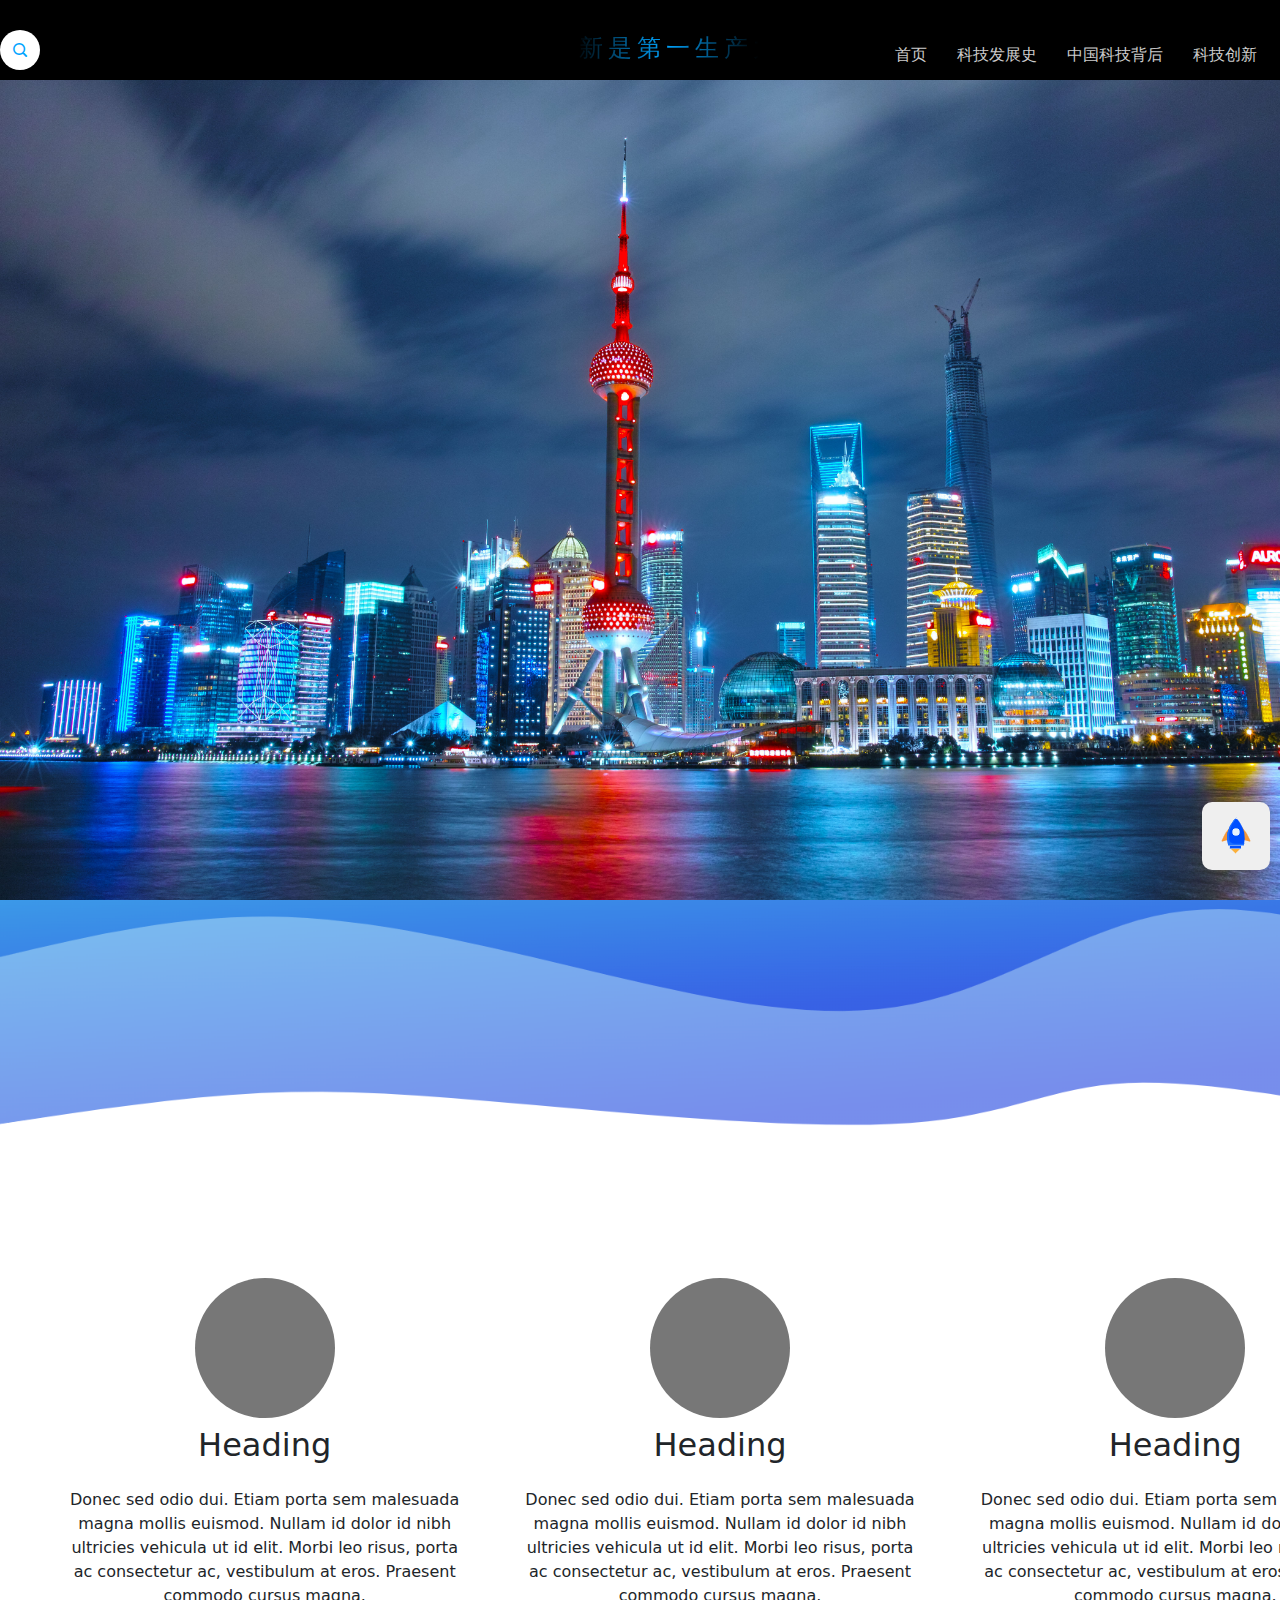
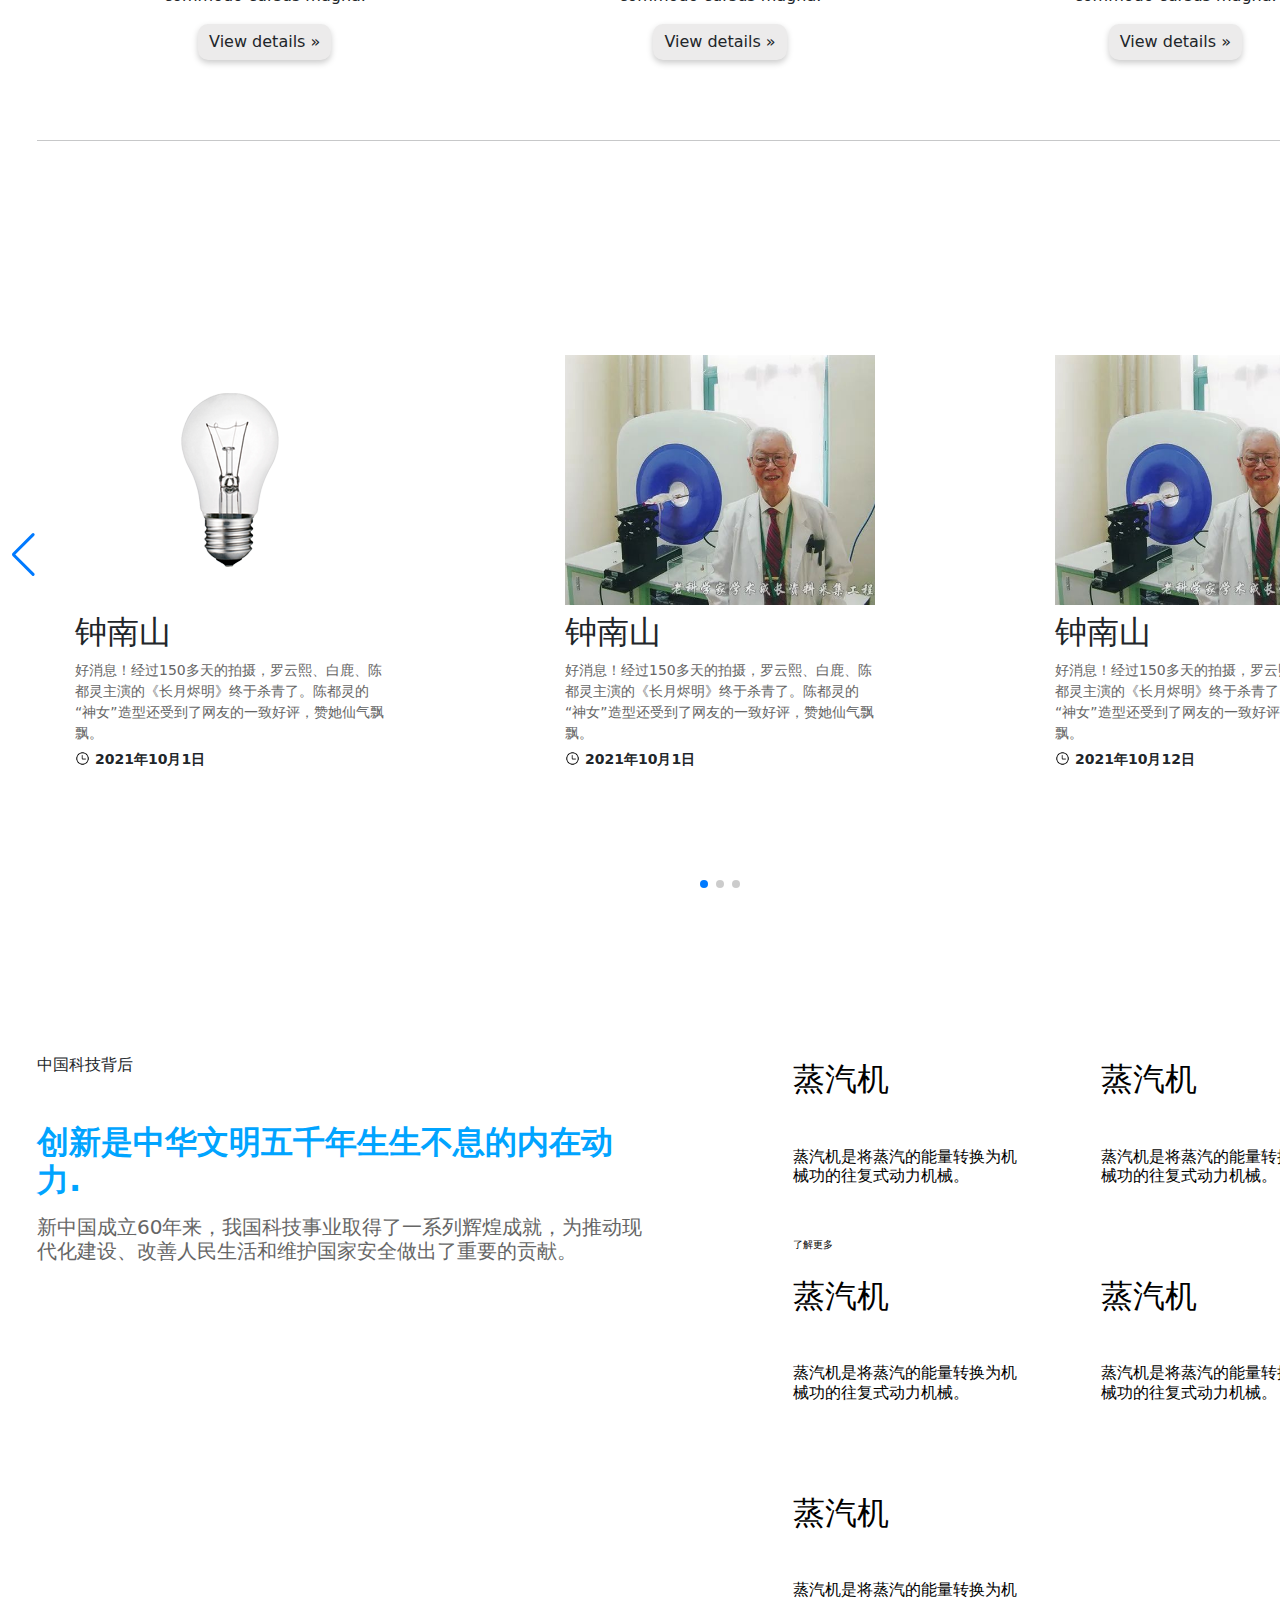
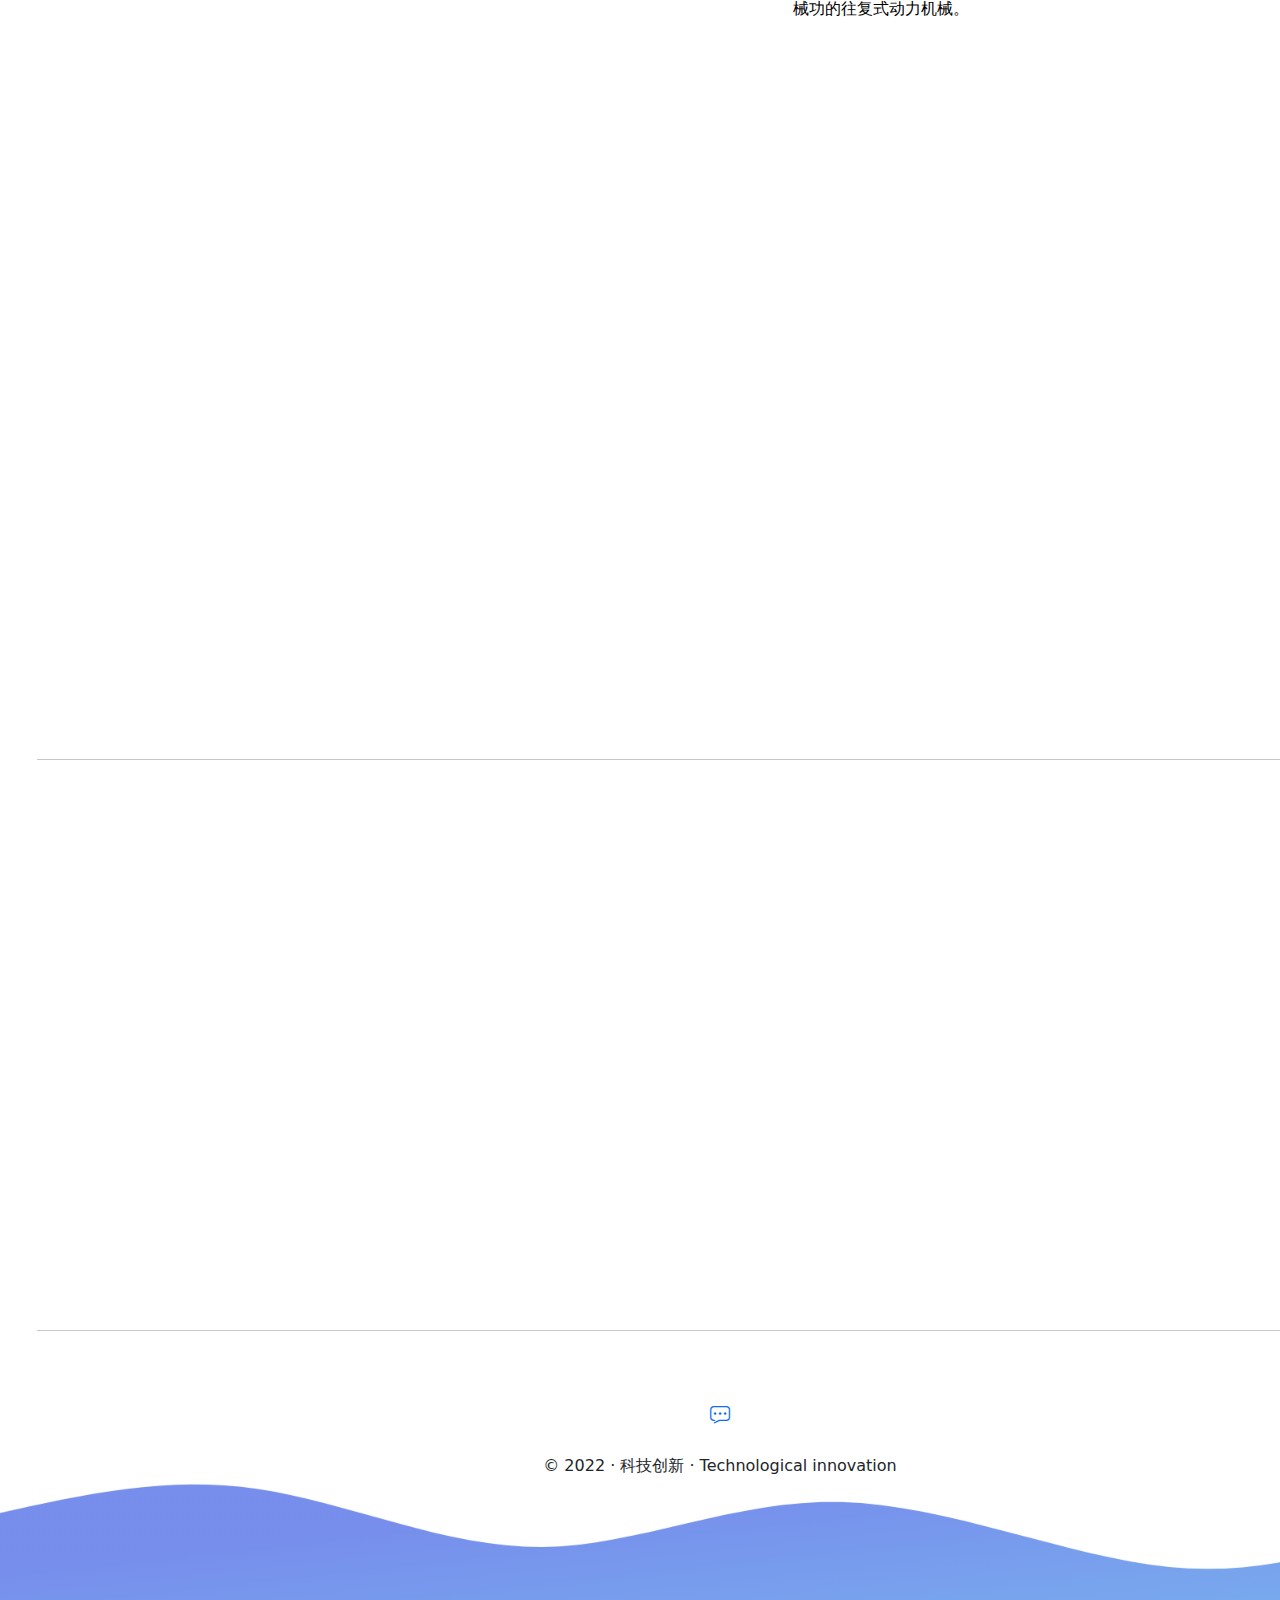
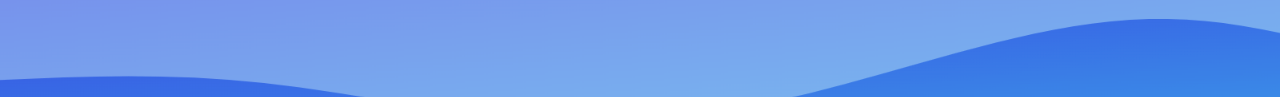
<file: index.html>
<!DOCTYPE html>
<html lang="en">

<head>
    <meta charset="UTF-8">
    <meta http-equiv="X-UA-Compatible" content="IE=edge">
    <meta name="viewport" content="width=device-width, initial-scale=1.0">
    <title>科技创新Document</title>
    <!-- swiper -->
    <link rel="stylesheet" href="css/swiper-bundle.css">
    <!-- 最新版本的 Bootstrap 核心 CSS 文件 -->
    <link rel="stylesheet" href="css/bootstrap.css">
    <!-- 图标样式 -->
    <link rel="stylesheet" href="css/iconfont.css">
    <!-- CSS only -->
    <link href="https://cdn.jsdelivr.net/npm/bootstrap@5.1.3/dist/css/bootstrap.min.css" rel="stylesheet" integrity="sha384-1BmE4kWBq78iYhFldvKuhfTAU6auU8tT94WrHftjDbrCEXSU1oBoqyl2QvZ6jIW3" crossorigin="anonymous">
    <!-- 初始化样式 -->
    <link rel="stylesheet" href="css/reset.css">
    <!-- 内容样式 -->
    <link rel="stylesheet" href="css/index.css">
    <!-- 导航页尾样式 -->
    <link rel="stylesheet" href="css/style.css">
</head>

<body>

    <!-- 导航 -->
    <div class="daohang">
        <nav class="bx">
            <div class="ss">
                <form action="http://www.baidu.com" method="post">
                    <div class="ss-box">
                        <input type="text" class="ss-text" placeholder="请输入内容" />
                        <a href="http://www.baidu.com" class="ss-bot"><span class="iconfont">&#xe63d;</span></a>
                    </div>
                </form>
            </div>
            <div class="sp">
                <span>创新是第一生产力</span>
            </div>

            <ul>
                <li><a href="one.html">首页</a></li>
                <li><a href="">科技发展史</a></li>
                <li><a href="">中国科技背后</a></li>
                <li><a href="">科技创新</a></li>
                <li><a href="">在线留言</a></li>
            </ul>

        </nav>
    </div>

    <div id="dingbu"></div>
    <!-- banner -->
    <div class="banner">
        <div class="banner-box"></div>
    </div>

    <!-- 主体 -->
    <div class="main">
        <!-- 慕屏 -->
        <div class="jumbotron text-center">
            <div class="container">
                <h1 id="num2">科学家故事</h1>
                <p class="py-2" id="num1">梦想从学习开始，事业从实践起步。</p>
                <p id="num3"><a class="btn btn-primary btn-lg bd-10" href="#" role="button">Learn more »</a></p>
            </div>
        </div>
        <!-- 展示圈 -->
        <div class="row py-5 text-center bx ">
            <div class="col-lg-4">
                <img class="img-circle" src="[data-uri]" alt="Generic placeholder image" width="140" height="140">
                <h2 class="py-2">Heading</h2>
                <p class="py-3">Donec sed odio dui. Etiam porta sem malesuada magna mollis euismod. Nullam id dolor id nibh ultricies vehicula ut id elit. Morbi leo risus, porta ac consectetur ac, vestibulum at eros. Praesent commodo cursus magna.</p>
                <p><a class="btn btn-default bd-10" href="#" role="button">View details »</a></p>
            </div>
            <!-- /.col-lg-4 -->
            <div class="col-lg-4">
                <img class="img-circle" src="[data-uri]" alt="Generic placeholder image" width="140" height="140">
                <h2 class="py-2">Heading</h2>
                <p class="py-3">Donec sed odio dui. Etiam porta sem malesuada magna mollis euismod. Nullam id dolor id nibh ultricies vehicula ut id elit. Morbi leo risus, porta ac consectetur ac, vestibulum at eros. Praesent commodo cursus magna.</p>
                <p><a class="btn btn-default bd-10" href="#" role="button">View details »</a></p>
            </div>
            <!-- /.col-lg-4 -->
            <div class="col-lg-4">
                <img class="img-circle" src="[data-uri]" alt="Generic placeholder image" width="140" height="140">
                <h2 class="py-2">Heading</h2>
                <p class="py-3">Donec sed odio dui. Etiam porta sem malesuada magna mollis euismod. Nullam id dolor id nibh ultricies vehicula ut id elit. Morbi leo risus, porta ac consectetur ac, vestibulum at eros. Praesent commodo cursus magna.</p>
                <p><a class="btn btn-default bd-10" href="#" role="button">View details »</a></p>
            </div>
            <!-- /.col-lg-4 -->
            <hr class="featurette-divider" style="margin-top: 30px;">
        </div>

        <!-- Swiper -->
        <div class="swiper mySwiper swiper-initialized swiper-horizontal swiper-pointer-events">
            <div class="swiper-wrapper" id="swiper-wrapper-de933ed613e5cca3" aria-live="polite" style="transition-duration: 0ms; transform: translate3d(-1566px, 0px, 0px);">
                <div class="swiper-slide swiper-slide-duplicate swiper-slide-prev" data-swiper-slide-index="8" role="group" aria-label="9 / 9" style="width: 1536px; margin-right: 30px;" _mstaria-label="16744">Slide 9</div>
                <div class="swiper-slide swiper-slide-active" data-swiper-slide-index="0" role="group" aria-label="1 / 9" style="width: 1536px; margin-right: 30px;" _mstaria-label="16016">
                    <div id="shijianzhou">
                        <div class="sjz-img">
                            <a href=""><img src="img/sjz1.png" alt=""></a>
                        </div>
                        <div class="sjz-text text-sm-start">
                            <h2 class="py-2">钟南山</h2>
                            <p class="color-666">好消息！经过150多天的拍摄，罗云熙、白鹿、陈都灵主演的《长月烬明》终于杀青了。陈都灵的“神女”造型还受到了网友的一致好评，赞她仙气飘飘。</p>
                            <span>2021年10月1日</span>
                        </div>
                    </div>

                </div>
                <div class="swiper-slide swiper-slide-next" data-swiper-slide-index="1" role="group" aria-label="2 / 9" style="width: 1536px; margin-right: 30px;" _mstaria-label="16107">
                    <div id="shijianzhou">
                        <div class="sjz-img">
                            <a href=""><img src="img/rw1.jpg" alt=""></a>
                        </div>
                        <div class="sjz-text text-sm-start">
                            <h2 class="py-2">钟南山</h2>
                            <p class="color-666">好消息！经过150多天的拍摄，罗云熙、白鹿、陈都灵主演的《长月烬明》终于杀青了。陈都灵的“神女”造型还受到了网友的一致好评，赞她仙气飘飘。</p>
                            <span>2021年10月1日</span>
                        </div>
                    </div>
                </div>
                <div class="swiper-slide" data-swiper-slide-index="2" role="group" aria-label="3 / 9" style="width: 1536px; margin-right: 30px;" _mstaria-label="16198">
                    <div id="shijianzhou">
                        <div class="sjz-img">
                            <a href=""><img src="img/rw1.jpg" alt=""></a>
                        </div>
                        <div class="sjz-text text-sm-start">
                            <h2 class="py-2">钟南山</h2>
                            <p class="color-666">好消息！经过150多天的拍摄，罗云熙、白鹿、陈都灵主演的《长月烬明》终于杀青了。陈都灵的“神女”造型还受到了网友的一致好评，赞她仙气飘飘。</p>
                            <span>2021年10月12日</span>
                        </div>
                    </div>
                </div>
                <div class="swiper-slide" data-swiper-slide-index="3" role="group" aria-label="4 / 9" style="width: 1536px; margin-right: 30px;" _mstaria-label="16289">
                    <div id="shijianzhou">
                        <div class="sjz-img">
                            <a href=""><img src="img/rw1.jpg" alt=""></a>
                        </div>
                        <div class="sjz-text text-sm-start">
                            <h2 class="py-2">钟南山</h2>
                            <p class="color-666">好消息！经过150多天的拍摄，罗云熙、白鹿、陈都灵主演的《长月烬明》终于杀青了。陈都灵的“神女”造型还受到了网友的一致好评，赞她仙气飘飘。</p>
                            <span>2021年10月11日</span>
                        </div>
                    </div>
                </div>
                <div class="swiper-slide" data-swiper-slide-index="4" role="group" aria-label="5 / 9" style="width: 1536px; margin-right: 30px;" _mstaria-label="16380">Slide 5</div>
                <div class="swiper-slide" data-swiper-slide-index="5" role="group" aria-label="6 / 9" style="width: 1536px; margin-right: 30px;" _mstaria-label="16471">Slide 6</div>
                <div class="swiper-slide" data-swiper-slide-index="6" role="group" aria-label="7 / 9" style="width: 1536px; margin-right: 30px;" _mstaria-label="16562">Slide 7</div>
                <div class="swiper-slide" data-swiper-slide-index="7" role="group" aria-label="8 / 9" style="width: 1536px; margin-right: 30px;" _mstaria-label="16653">Slide 8</div>
                <div class="swiper-slide swiper-slide-duplicate-prev" data-swiper-slide-index="8" role="group" aria-label="9 / 9" style="width: 1536px; margin-right: 30px;" _mstaria-label="16744">Slide 9</div>
                <div class="swiper-slide swiper-slide-duplicate swiper-slide-duplicate-active" data-swiper-slide-index="0" role="group" aria-label="1 / 9" style="width: 1536px; margin-right: 30px;" _mstaria-label="16016">Slide 1</div>
            </div>
            <div class="swiper-button-next" tabindex="0" role="button" aria-label="Next slide" aria-controls="swiper-wrapper-de933ed613e5cca3" _mstaria-label="135655"></div>
            <div class="swiper-button-prev" tabindex="0" role="button" aria-label="Previous slide" aria-controls="swiper-wrapper-de933ed613e5cca3" _mstaria-label="235768"></div>

            <!-- 图文 -->
            <div class="swiper-pagination swiper-pagination-clickable swiper-pagination-bullets swiper-pagination-horizontal"><span class="swiper-pagination-bullet swiper-pagination-bullet-active" tabindex="0" role="button" aria-label="Go to slide 1" _mstaria-label="145132" aria-current="true"></span><span class="swiper-pagination-bullet" tabindex="0" role="button"
                    aria-label="Go to slide 2" _mstaria-label="145340"></span><span class="swiper-pagination-bullet" tabindex="0" role="button" aria-label="Go to slide 3" _mstaria-label="145548"></span><span class="swiper-pagination-bullet" tabindex="0" role="button"
                    aria-label="Go to slide 4" _mstaria-label="145756"></span><span class="swiper-pagination-bullet" tabindex="0" role="button" aria-label="Go to slide 5" _mstaria-label="145964"></span><span class="swiper-pagination-bullet" tabindex="0" role="button"
                    aria-label="Go to slide 6" _mstaria-label="146172"></span><span class="swiper-pagination-bullet" tabindex="0" role="button" aria-label="Go to slide 7" _mstaria-label="146380"></span><span class="swiper-pagination-bullet" tabindex="0" role="button"
                    aria-label="Go to slide 8" _mstaria-label="146588"></span><span class="swiper-pagination-bullet" tabindex="0" role="button" aria-label="Go to slide 9" _mstaria-label="146796"></span></div>
            <span class="swiper-notification" aria-live="assertive" aria-atomic="true"></span></div>


        <!-- 双屏 -->
        <div class="shuangping">
            <div class="bx sp-box-l">
                <div class="sp-l sp-row">
                    <h6>中国科技背后</h6>
                    <h2 class="pt-5 pb-3">创新是中华文明五千年生生不息的内在动力.</h2>
                    <h5 class="color-333"> 新中国成立60年来，我国科技事业取得了一系列辉煌成就，为推动现代化建设、改善人民生活和维护国家安全做出了重要的贡献。</h5>
                </div>
                <div class="sp-box-r sp-row">
                    <a class="sp-r" href="#">
                        <h2>蒸汽机</h2>
                        <h6 class="pt-5">蒸汽机是将蒸汽的能量转换为机械功的往复式动力机械。</h6>
                        <span>了解更多</span>
                    </a>
                    <a class="sp-r" href="#">
                        <h2>蒸汽机</h2>
                        <h6 class="pt-5">蒸汽机是将蒸汽的能量转换为机械功的往复式动力机械。</h6>
                    </a>
                    <a class="sp-r" href="#">
                        <h2>蒸汽机</h2>
                        <h6 class="pt-5">蒸汽机是将蒸汽的能量转换为机械功的往复式动力机械。</h6>
                    </a>
                    <a class="sp-r" href="#">
                        <h2>蒸汽机</h2>
                        <h6 class="pt-5">蒸汽机是将蒸汽的能量转换为机械功的往复式动力机械。</h6>
                    </a>
                    <a class="sp-r" href="#">
                        <h2>蒸汽机</h2>
                        <h6 class="pt-5">蒸汽机是将蒸汽的能量转换为机械功的往复式动力机械。</h6>
                    </a>

                </div>
            </div>
        </div>
    </div>

    <!-- 三屏 -->
    <div class="sanping bx">
        <div class="row featurette py-5">
            <div class="col-md-7" id="num4">
                <h2 class="featurette-heading">First featurette heading. </h2>
                <p class="lead pt-2">Donec ullamcorper nulla non metus auctor fringilla. Vestibulum id ligula porta felis euismod semper. Praesent commodo cursus magna, vel scelerisque nisl consectetur. Fusce dapibus, tellus ac cursus commodo.</p>
            </div>
            <div class="col-md-5">
                <div>
                    <img src="img/rw1.jpg" alt="" id="img1">
                </div>
            </div>
        </div>

        <hr class="featurette-divider">

        <div class="row featurette py-5">
            <div class="col-md-5 col-md-pull-7 red-bgtwo">
                <div>
                    <img src="img/rw1.jpg" alt="" id="img2">
                </div>
            </div>
            <div class="col-md-7 col-md-push-5" id="num5">
                <h2 class="featurette-heading">Oh yeah, it's that good. </h2>
                <p class="lead pt-2">Donec ullamcorper nulla non metus auctor fringilla. Vestibulum id ligula porta felis euismod semper. Praesent commodo cursus magna, vel scelerisque nisl consectetur. Fusce dapibus, tellus ac cursus commodo.</p>
            </div>

        </div>

        <hr class="featurette-divider">

        <!-- FOOTER -->
    </div>
    </div>
    </div>
    <footer class="text-center">
        <p class="pull-right py-3"><a href="mailto:1774969772@qq.com" title="联系我们"><span class="iconfont" style="font-size: 30px;">&#xe710;</span></a></p>
        <p>© 2022 · 科技创新 · Technological innovation</p>
    </footer>

    <button onclick="huoJian()" id="huojian" title="返回顶部"><img src="img/huojian.png"></button>

    <!-- 导航栏特效 -->
    <script>
        window.addEventListener("scroll", () => {
            let daohang = document.querySelector('.daohang');
            daohang.classList.toggle('sticky', window.scrollY > 0);
        })
    </script>


    <!-- 点击按钮，返回顶部 -->
    <script>
        function huoJian() {
            document.body.scrollTop = 0;
            document.documentElement.scrollTop = 0;
        }
    </script>
    <script src="js/index.js"></script>

    <script src="js/swiper-bundle.min.js"></script>

    <script>
        var swiper = new Swiper(".mySwiper", {
            slidesPerView: 3,
            spaceBetween: 30,
            slidesPerGroup: 3,
            loop: true,
            loopFillGroupWithBlank: true,
            pagination: {
                el: ".swiper-pagination",
                clickable: true,
            },
            navigation: {
                nextEl: ".swiper-button-next",
                prevEl: ".swiper-button-prev",
            },
            autoplay: {
                delay: 5000,
                stopOnLastSlide: false,
                disableOnInteraction: true,
            },
        });
    </script>
    <!-- 获取滚动条高度 -->
    <script>
        var x = document.documentElement.scrollTop; //firefox
        console.log(x);
    </script>
</body>

</html>
</file>
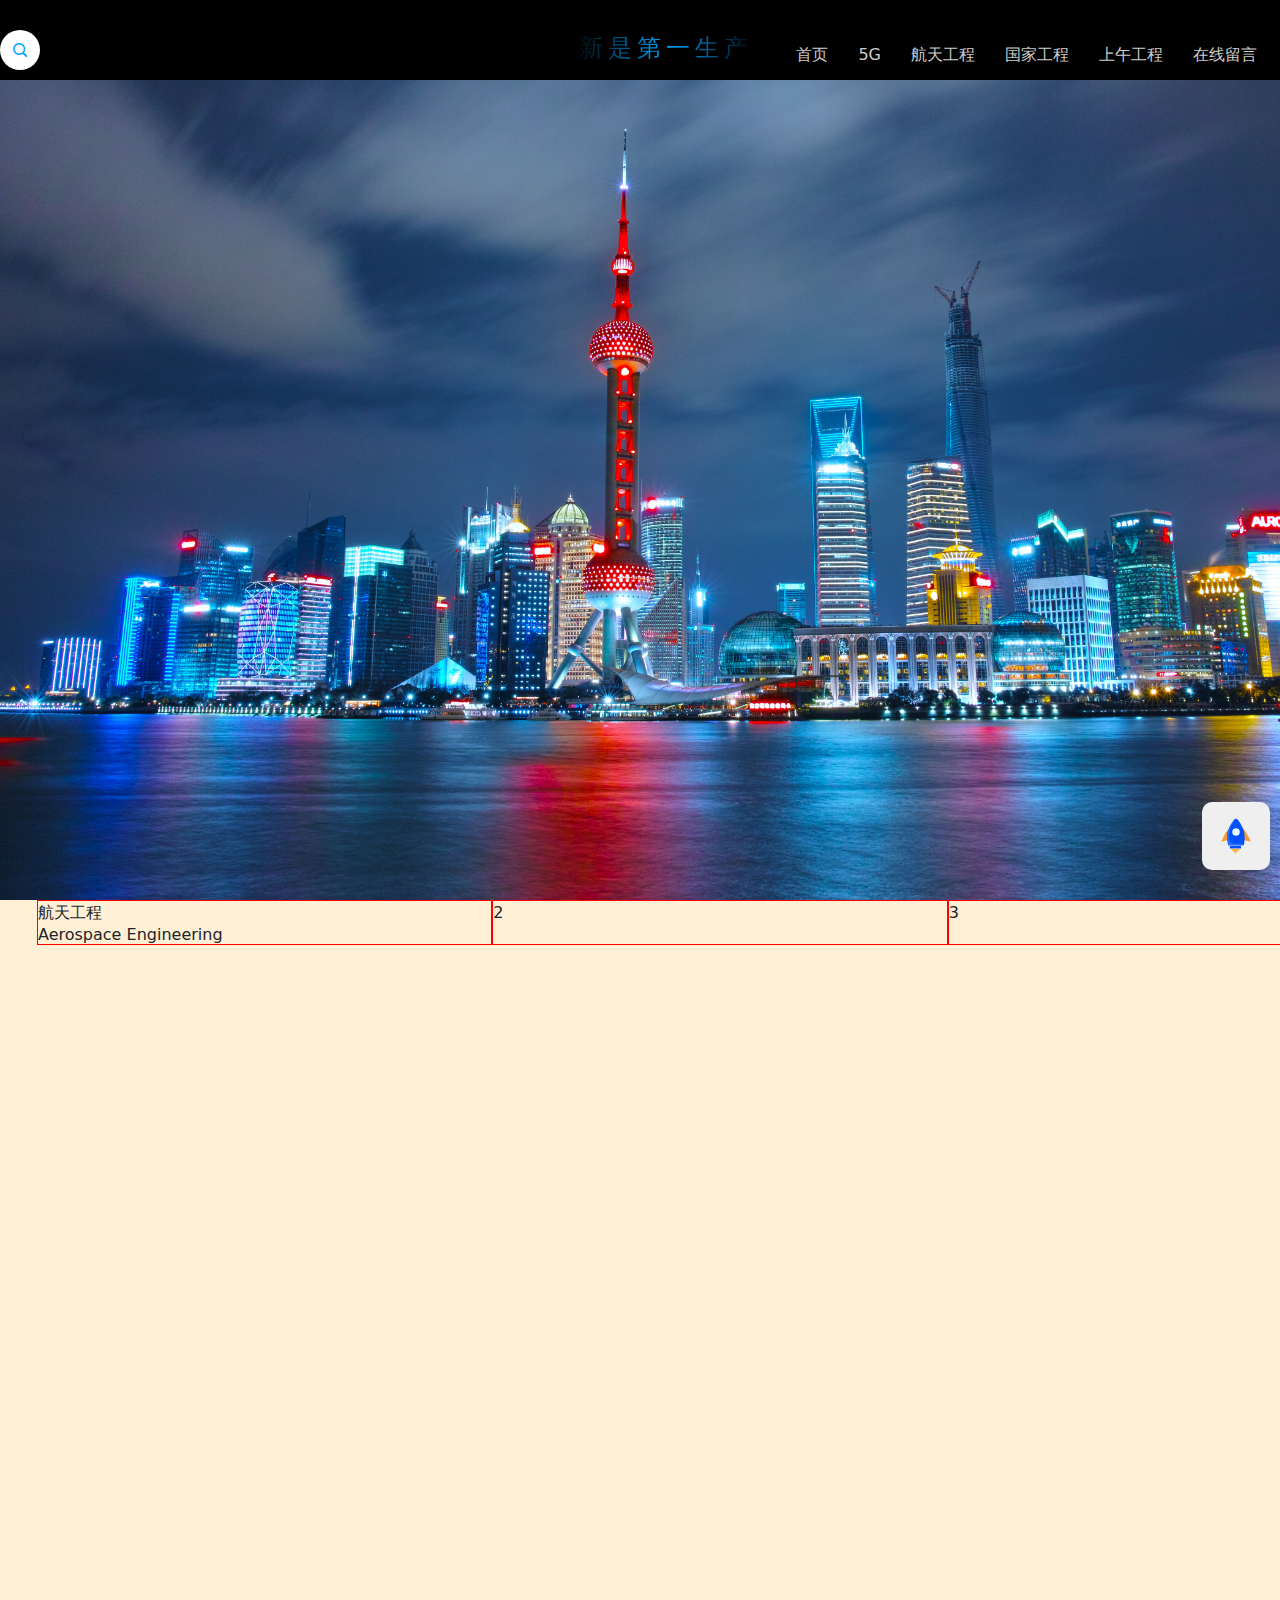
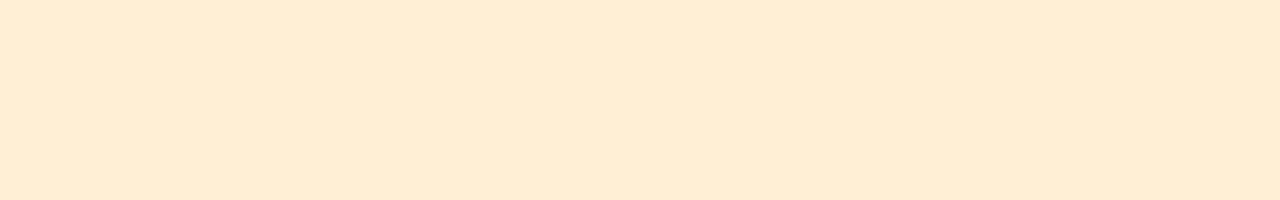
<file: one.html>
<!DOCTYPE html>
<html lang="en">

<head>
    <meta charset="UTF-8">
    <meta http-equiv="X-UA-Compatible" content="IE=edge">
    <meta name="viewport" content="width=device-width, initial-scale=1.0">
    <title>Document</title>
    <!-- swiper -->
    <link rel="stylesheet" href="css/swiper-bundle.css">
    <!-- 最新版本的 Bootstrap 核心 CSS 文件 -->
    <link rel="stylesheet" href="css/bootstrap.css">
    <!-- 图标样式 -->
    <link rel="stylesheet" href="css/iconfont.css">
    <!-- CSS only -->
    <link href="https://cdn.jsdelivr.net/npm/bootstrap@5.1.3/dist/css/bootstrap.min.css" rel="stylesheet" integrity="sha384-1BmE4kWBq78iYhFldvKuhfTAU6auU8tT94WrHftjDbrCEXSU1oBoqyl2QvZ6jIW3" crossorigin="anonymous">
    <!-- 初始化样式 -->
    <link rel="stylesheet" href="css/reset.css">
    <!-- 内容样式 -->
    <link rel="stylesheet" href="css/index.css">
    <!-- 导航页尾样式 -->
    <link rel="stylesheet" href="css/style.css">
    <!-- ONE内容样式 -->
    <link rel="stylesheet" href="css/one.css">
</head>

<body>
    <!-- 导航 -->
    <div class="daohang">
        <nav class="bx">
            <div class="ss">
                <form action="http://www.baidu.com" method="post">
                    <div class="ss-box">
                        <input type="text" class="ss-text" placeholder="请输入内容" />
                        <a href="http://www.baidu.com" class="ss-bot"><span class="iconfont">&#xe63d;</span></a>
                    </div>
                </form>
            </div>
            <div class="sp">
                <span>创新是第一生产力</span>
            </div>

            <ul>
                <li><a href="">首页</a></li>
                <li><a href="">5G</a></li>
                <li><a href="">航天工程</a></li>
                <li><a href="">国家工程</a></li>
                <li><a href="">上午工程</a></li>
                <li><a href="">在线留言</a></li>
                <li><a href="">科技创新</a></li>
            </ul>

        </nav>
    </div>

    <!-- banner -->
    <div class="banner">
        <img src="img/banner.jpg" alt="">
    </div>
    <!-- 主体 -->
    <div class="main">
        <div class="bx main-conten">
            <div class="main-box">
                <p>航天工程</p>
                <h6>Aerospace Engineering</h6>
            </div>
            <div class="main-box">2</div>
            <div class="main-box">3</div>

        </div>

    </div>
    <div id="dingbu"></div>


    <button onclick="huoJian()" id="huojian" title="返回顶部"><img src="img/huojian.png"></button>

    <script>
        // 点击按钮，返回顶部
        function huoJian() {
            document.body.scrollTop = 0;
            document.documentElement.scrollTop = 0;
        }
    </script>
    <script src="js/index.js"></script>
    <script src="js/swiper-bundle.min.js"></script>
    <script>
        var swiper = new Swiper(".mySwiper", {
            slidesPerView: 3,
            spaceBetween: 30,
            slidesPerGroup: 3,
            loop: true,
            loopFillGroupWithBlank: true,
            pagination: {
                el: ".swiper-pagination",
                clickable: true,
            },
            navigation: {
                nextEl: ".swiper-button-next",
                prevEl: ".swiper-button-prev",
            },
        });
    </script>
    <!-- 导航栏特效 -->
    <script>
        window.addEventListener("scroll", () => {
            let daohang = document.querySelector('.daohang');
            daohang.classList.toggle('sticky', window.scrollY > 0);
        })
    </script>
</body>

</html>
</file>
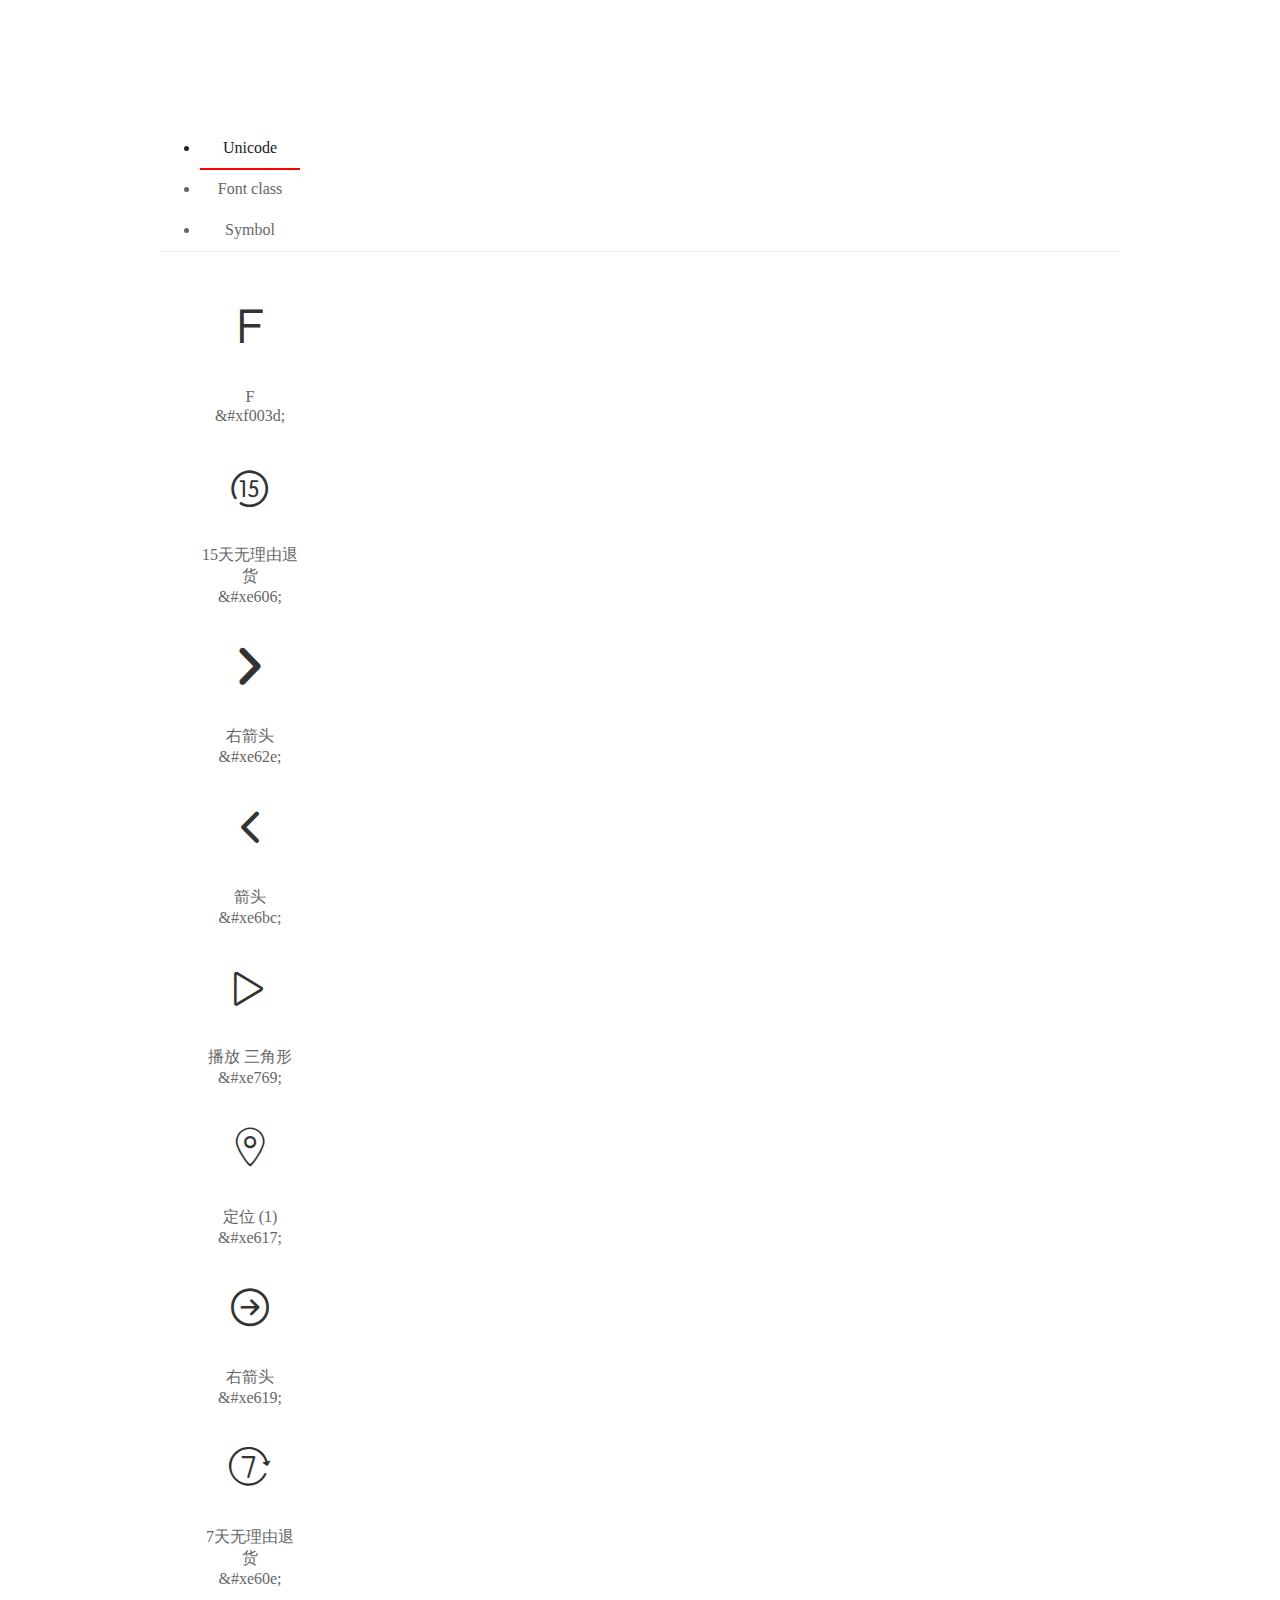
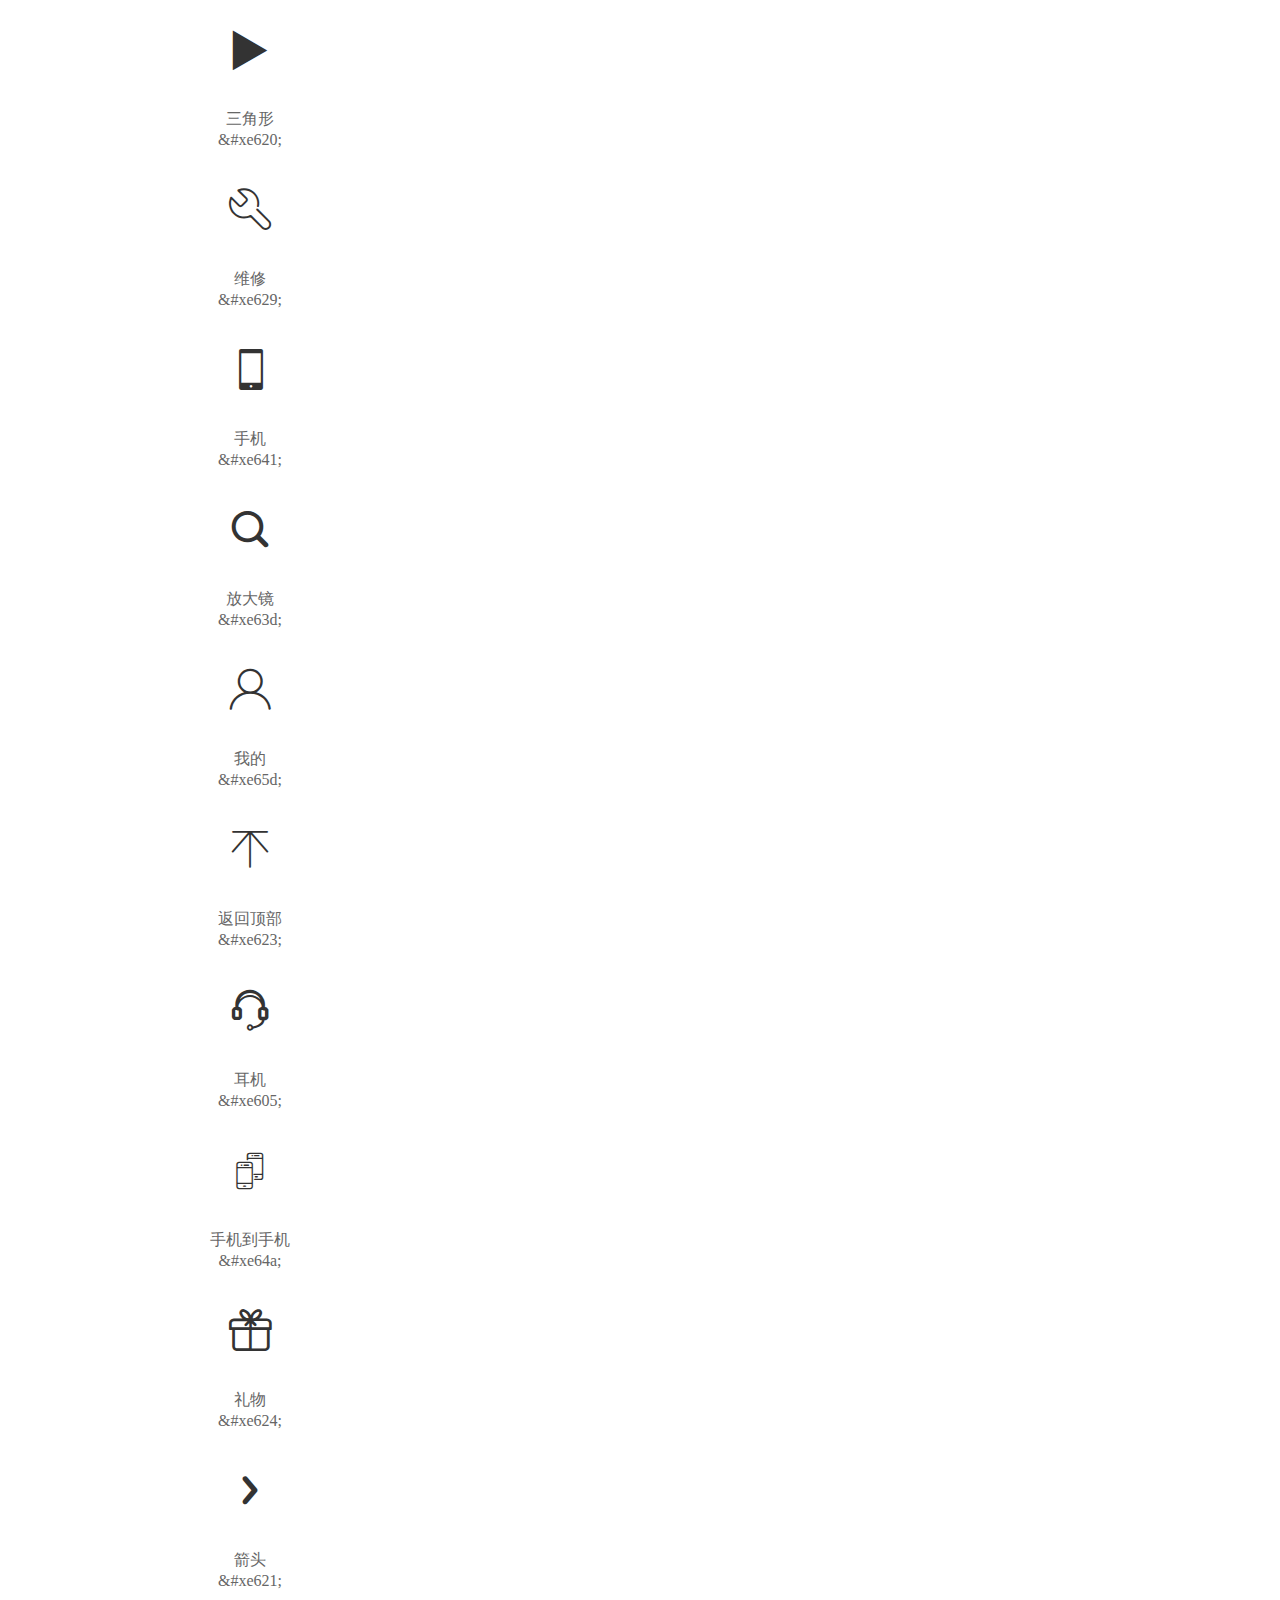
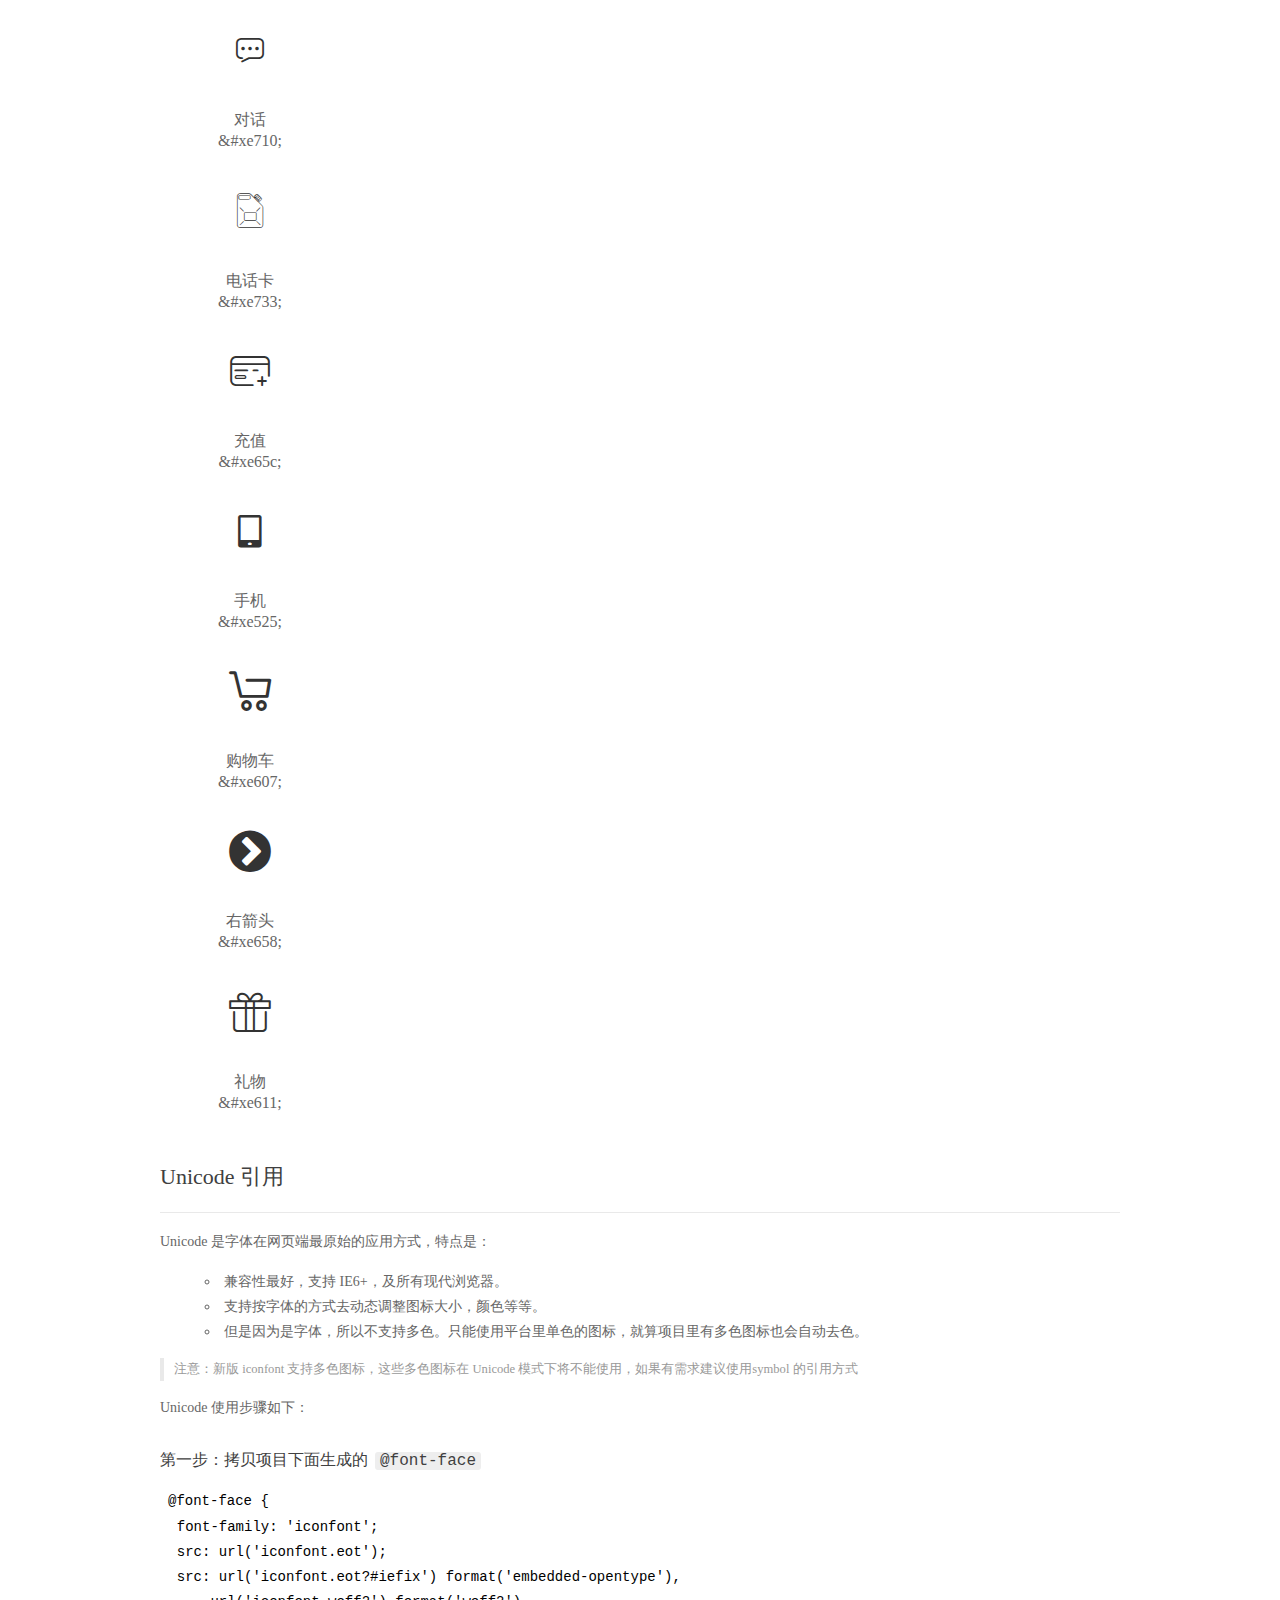
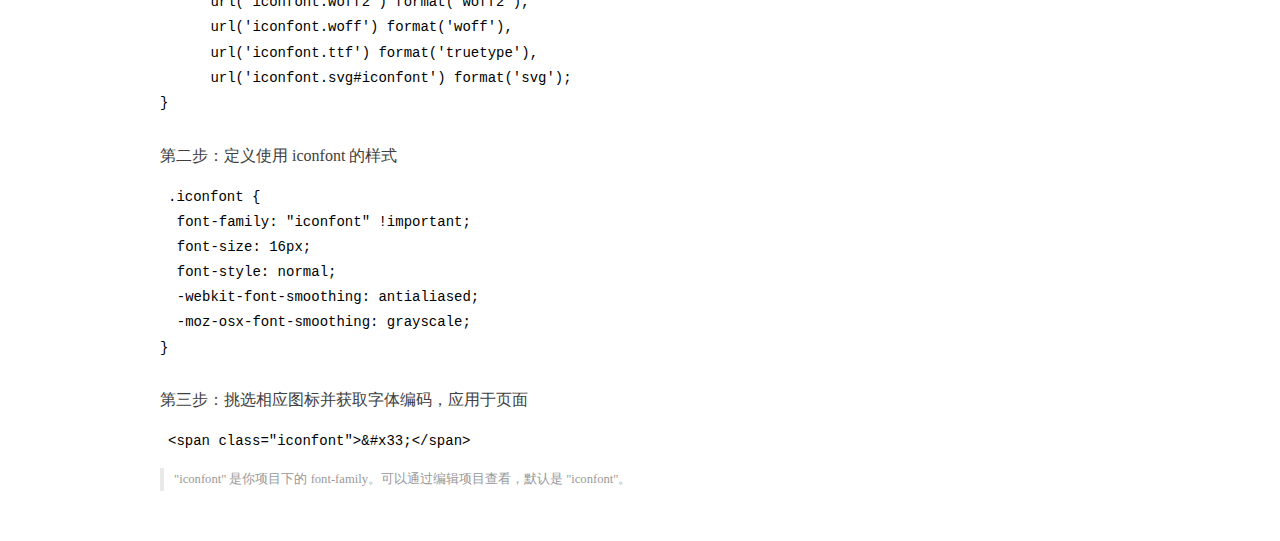
<file: css/demo_index.html>
<!DOCTYPE html>
<html>
<head>
  <meta charset="utf-8"/>
  <title>IconFont Demo</title>
  <link rel="shortcut icon" href="https://gtms04.alicdn.com/tps/i4/TB1_oz6GVXXXXaFXpXXJDFnIXXX-64-64.ico" type="image/x-icon"/>
  <link rel="stylesheet" href="https://g.alicdn.com/thx/cube/1.3.2/cube.min.css">
  <link rel="stylesheet" href="demo.css">
  <link rel="stylesheet" href="iconfont.css">
  <script src="iconfont.js"></script>
  <!-- jQuery -->
  <script src="https://a1.alicdn.com/oss/uploads/2018/12/26/7bfddb60-08e8-11e9-9b04-53e73bb6408b.js"></script>
  <!-- 代码高亮 -->
  <script src="https://a1.alicdn.com/oss/uploads/2018/12/26/a3f714d0-08e6-11e9-8a15-ebf944d7534c.js"></script>
</head>
<body>
  <div class="main">
    <h1 class="logo"><a href="https://www.iconfont.cn/" title="iconfont 首页" target="_blank">&#xe86b;</a></h1>
    <div class="nav-tabs">
      <ul id="tabs" class="dib-box">
        <li class="dib active"><span>Unicode</span></li>
        <li class="dib"><span>Font class</span></li>
        <li class="dib"><span>Symbol</span></li>
      </ul>
      
    </div>
    <div class="tab-container">
      <div class="content unicode" style="display: block;">
          <ul class="icon_lists dib-box">
          
            <li class="dib">
              <span class="icon iconfont">&#xf003d;</span>
                <div class="name">F</div>
                <div class="code-name">&amp;#xf003d;</div>
              </li>
          
            <li class="dib">
              <span class="icon iconfont">&#xe606;</span>
                <div class="name">15天无理由退货</div>
                <div class="code-name">&amp;#xe606;</div>
              </li>
          
            <li class="dib">
              <span class="icon iconfont">&#xe62e;</span>
                <div class="name">右箭头</div>
                <div class="code-name">&amp;#xe62e;</div>
              </li>
          
            <li class="dib">
              <span class="icon iconfont">&#xe6bc;</span>
                <div class="name">箭头</div>
                <div class="code-name">&amp;#xe6bc;</div>
              </li>
          
            <li class="dib">
              <span class="icon iconfont">&#xe769;</span>
                <div class="name">播放 三角形</div>
                <div class="code-name">&amp;#xe769;</div>
              </li>
          
            <li class="dib">
              <span class="icon iconfont">&#xe617;</span>
                <div class="name">定位 (1)</div>
                <div class="code-name">&amp;#xe617;</div>
              </li>
          
            <li class="dib">
              <span class="icon iconfont">&#xe619;</span>
                <div class="name">右箭头</div>
                <div class="code-name">&amp;#xe619;</div>
              </li>
          
            <li class="dib">
              <span class="icon iconfont">&#xe60e;</span>
                <div class="name">7天无理由退货</div>
                <div class="code-name">&amp;#xe60e;</div>
              </li>
          
            <li class="dib">
              <span class="icon iconfont">&#xe620;</span>
                <div class="name">三角形</div>
                <div class="code-name">&amp;#xe620;</div>
              </li>
          
            <li class="dib">
              <span class="icon iconfont">&#xe629;</span>
                <div class="name">维修</div>
                <div class="code-name">&amp;#xe629;</div>
              </li>
          
            <li class="dib">
              <span class="icon iconfont">&#xe641;</span>
                <div class="name">手机</div>
                <div class="code-name">&amp;#xe641;</div>
              </li>
          
            <li class="dib">
              <span class="icon iconfont">&#xe63d;</span>
                <div class="name">放大镜</div>
                <div class="code-name">&amp;#xe63d;</div>
              </li>
          
            <li class="dib">
              <span class="icon iconfont">&#xe65d;</span>
                <div class="name">我的</div>
                <div class="code-name">&amp;#xe65d;</div>
              </li>
          
            <li class="dib">
              <span class="icon iconfont">&#xe623;</span>
                <div class="name">返回顶部</div>
                <div class="code-name">&amp;#xe623;</div>
              </li>
          
            <li class="dib">
              <span class="icon iconfont">&#xe605;</span>
                <div class="name">耳机</div>
                <div class="code-name">&amp;#xe605;</div>
              </li>
          
            <li class="dib">
              <span class="icon iconfont">&#xe64a;</span>
                <div class="name">手机到手机</div>
                <div class="code-name">&amp;#xe64a;</div>
              </li>
          
            <li class="dib">
              <span class="icon iconfont">&#xe624;</span>
                <div class="name">礼物</div>
                <div class="code-name">&amp;#xe624;</div>
              </li>
          
            <li class="dib">
              <span class="icon iconfont">&#xe621;</span>
                <div class="name">箭头</div>
                <div class="code-name">&amp;#xe621;</div>
              </li>
          
            <li class="dib">
              <span class="icon iconfont">&#xe710;</span>
                <div class="name">对话</div>
                <div class="code-name">&amp;#xe710;</div>
              </li>
          
            <li class="dib">
              <span class="icon iconfont">&#xe733;</span>
                <div class="name">电话卡</div>
                <div class="code-name">&amp;#xe733;</div>
              </li>
          
            <li class="dib">
              <span class="icon iconfont">&#xe65c;</span>
                <div class="name">充值</div>
                <div class="code-name">&amp;#xe65c;</div>
              </li>
          
            <li class="dib">
              <span class="icon iconfont">&#xe525;</span>
                <div class="name">手机</div>
                <div class="code-name">&amp;#xe525;</div>
              </li>
          
            <li class="dib">
              <span class="icon iconfont">&#xe607;</span>
                <div class="name">购物车</div>
                <div class="code-name">&amp;#xe607;</div>
              </li>
          
            <li class="dib">
              <span class="icon iconfont">&#xe658;</span>
                <div class="name">右箭头</div>
                <div class="code-name">&amp;#xe658;</div>
              </li>
          
            <li class="dib">
              <span class="icon iconfont">&#xe611;</span>
                <div class="name">礼物</div>
                <div class="code-name">&amp;#xe611;</div>
              </li>
          
          </ul>
          <div class="article markdown">
          <h2 id="unicode-">Unicode 引用</h2>
          <hr>

          <p>Unicode 是字体在网页端最原始的应用方式，特点是：</p>
          <ul>
            <li>兼容性最好，支持 IE6+，及所有现代浏览器。</li>
            <li>支持按字体的方式去动态调整图标大小，颜色等等。</li>
            <li>但是因为是字体，所以不支持多色。只能使用平台里单色的图标，就算项目里有多色图标也会自动去色。</li>
          </ul>
          <blockquote>
            <p>注意：新版 iconfont 支持多色图标，这些多色图标在 Unicode 模式下将不能使用，如果有需求建议使用symbol 的引用方式</p>
          </blockquote>
          <p>Unicode 使用步骤如下：</p>
          <h3 id="-font-face">第一步：拷贝项目下面生成的 <code>@font-face</code></h3>
<pre><code class="language-css"
>@font-face {
  font-family: 'iconfont';
  src: url('iconfont.eot');
  src: url('iconfont.eot?#iefix') format('embedded-opentype'),
      url('iconfont.woff2') format('woff2'),
      url('iconfont.woff') format('woff'),
      url('iconfont.ttf') format('truetype'),
      url('iconfont.svg#iconfont') format('svg');
}
</code></pre>
          <h3 id="-iconfont-">第二步：定义使用 iconfont 的样式</h3>
<pre><code class="language-css"
>.iconfont {
  font-family: "iconfont" !important;
  font-size: 16px;
  font-style: normal;
  -webkit-font-smoothing: antialiased;
  -moz-osx-font-smoothing: grayscale;
}
</code></pre>
          <h3 id="-">第三步：挑选相应图标并获取字体编码，应用于页面</h3>
<pre>
<code class="language-html"
>&lt;span class="iconfont"&gt;&amp;#x33;&lt;/span&gt;
</code></pre>
          <blockquote>
            <p>"iconfont" 是你项目下的 font-family。可以通过编辑项目查看，默认是 "iconfont"。</p>
          </blockquote>
          </div>
      </div>
      <div class="content font-class">
        <ul class="icon_lists dib-box">
          
          <li class="dib">
            <span class="icon iconfont icon-F"></span>
            <div class="name">
              F
            </div>
            <div class="code-name">.icon-F
            </div>
          </li>
          
          <li class="dib">
            <span class="icon iconfont icon-15tianwuliyoutuihuo"></span>
            <div class="name">
              15天无理由退货
            </div>
            <div class="code-name">.icon-15tianwuliyoutuihuo
            </div>
          </li>
          
          <li class="dib">
            <span class="icon iconfont icon-iconfonticonfonti2copycopy"></span>
            <div class="name">
              右箭头
            </div>
            <div class="code-name">.icon-iconfonticonfonti2copycopy
            </div>
          </li>
          
          <li class="dib">
            <span class="icon iconfont icon-jiantouarrowhead7"></span>
            <div class="name">
              箭头
            </div>
            <div class="code-name">.icon-jiantouarrowhead7
            </div>
          </li>
          
          <li class="dib">
            <span class="icon iconfont icon-bofangsanjiaoxing"></span>
            <div class="name">
              播放 三角形
            </div>
            <div class="code-name">.icon-bofangsanjiaoxing
            </div>
          </li>
          
          <li class="dib">
            <span class="icon iconfont icon-dingwei1"></span>
            <div class="name">
              定位 (1)
            </div>
            <div class="code-name">.icon-dingwei1
            </div>
          </li>
          
          <li class="dib">
            <span class="icon iconfont icon-youjiantou"></span>
            <div class="name">
              右箭头
            </div>
            <div class="code-name">.icon-youjiantou
            </div>
          </li>
          
          <li class="dib">
            <span class="icon iconfont icon-7tianwuliyoutuihuo"></span>
            <div class="name">
              7天无理由退货
            </div>
            <div class="code-name">.icon-7tianwuliyoutuihuo
            </div>
          </li>
          
          <li class="dib">
            <span class="icon iconfont icon-sanjiaoxing"></span>
            <div class="name">
              三角形
            </div>
            <div class="code-name">.icon-sanjiaoxing
            </div>
          </li>
          
          <li class="dib">
            <span class="icon iconfont icon-buoumaotubiao46"></span>
            <div class="name">
              维修
            </div>
            <div class="code-name">.icon-buoumaotubiao46
            </div>
          </li>
          
          <li class="dib">
            <span class="icon iconfont icon-tel"></span>
            <div class="name">
              手机
            </div>
            <div class="code-name">.icon-tel
            </div>
          </li>
          
          <li class="dib">
            <span class="icon iconfont icon-fangdajing"></span>
            <div class="name">
              放大镜
            </div>
            <div class="code-name">.icon-fangdajing
            </div>
          </li>
          
          <li class="dib">
            <span class="icon iconfont icon-my_icon"></span>
            <div class="name">
              我的
            </div>
            <div class="code-name">.icon-my_icon
            </div>
          </li>
          
          <li class="dib">
            <span class="icon iconfont icon-fanhuidingbu"></span>
            <div class="name">
              返回顶部
            </div>
            <div class="code-name">.icon-fanhuidingbu
            </div>
          </li>
          
          <li class="dib">
            <span class="icon iconfont icon-erji"></span>
            <div class="name">
              耳机
            </div>
            <div class="code-name">.icon-erji
            </div>
          </li>
          
          <li class="dib">
            <span class="icon iconfont icon-shoujidaoshouji"></span>
            <div class="name">
              手机到手机
            </div>
            <div class="code-name">.icon-shoujidaoshouji
            </div>
          </li>
          
          <li class="dib">
            <span class="icon iconfont icon-gifs"></span>
            <div class="name">
              礼物
            </div>
            <div class="code-name">.icon-gifs
            </div>
          </li>
          
          <li class="dib">
            <span class="icon iconfont icon-jiantou"></span>
            <div class="name">
              箭头
            </div>
            <div class="code-name">.icon-jiantou
            </div>
          </li>
          
          <li class="dib">
            <span class="icon iconfont icon-duihua"></span>
            <div class="name">
              对话
            </div>
            <div class="code-name">.icon-duihua
            </div>
          </li>
          
          <li class="dib">
            <span class="icon iconfont icon-dianhuaqia"></span>
            <div class="name">
              电话卡
            </div>
            <div class="code-name">.icon-dianhuaqia
            </div>
          </li>
          
          <li class="dib">
            <span class="icon iconfont icon-chongzhi"></span>
            <div class="name">
              充值
            </div>
            <div class="code-name">.icon-chongzhi
            </div>
          </li>
          
          <li class="dib">
            <span class="icon iconfont icon-shouji"></span>
            <div class="name">
              手机
            </div>
            <div class="code-name">.icon-shouji
            </div>
          </li>
          
          <li class="dib">
            <span class="icon iconfont icon-gouwuche"></span>
            <div class="name">
              购物车
            </div>
            <div class="code-name">.icon-gouwuche
            </div>
          </li>
          
          <li class="dib">
            <span class="icon iconfont icon-youjiantou1"></span>
            <div class="name">
              右箭头
            </div>
            <div class="code-name">.icon-youjiantou1
            </div>
          </li>
          
          <li class="dib">
            <span class="icon iconfont icon-present"></span>
            <div class="name">
              礼物
            </div>
            <div class="code-name">.icon-present
            </div>
          </li>
          
        </ul>
        <div class="article markdown">
        <h2 id="font-class-">font-class 引用</h2>
        <hr>

        <p>font-class 是 Unicode 使用方式的一种变种，主要是解决 Unicode 书写不直观，语意不明确的问题。</p>
        <p>与 Unicode 使用方式相比，具有如下特点：</p>
        <ul>
          <li>兼容性良好，支持 IE8+，及所有现代浏览器。</li>
          <li>相比于 Unicode 语意明确，书写更直观。可以很容易分辨这个 icon 是什么。</li>
          <li>因为使用 class 来定义图标，所以当要替换图标时，只需要修改 class 里面的 Unicode 引用。</li>
          <li>不过因为本质上还是使用的字体，所以多色图标还是不支持的。</li>
        </ul>
        <p>使用步骤如下：</p>
        <h3 id="-fontclass-">第一步：引入项目下面生成的 fontclass 代码：</h3>
<pre><code class="language-html">&lt;link rel="stylesheet" href="./iconfont.css"&gt;
</code></pre>
        <h3 id="-">第二步：挑选相应图标并获取类名，应用于页面：</h3>
<pre><code class="language-html">&lt;span class="iconfont icon-xxx"&gt;&lt;/span&gt;
</code></pre>
        <blockquote>
          <p>"
            iconfont" 是你项目下的 font-family。可以通过编辑项目查看，默认是 "iconfont"。</p>
        </blockquote>
      </div>
      </div>
      <div class="content symbol">
          <ul class="icon_lists dib-box">
          
            <li class="dib">
                <svg class="icon svg-icon" aria-hidden="true">
                  <use xlink:href="#icon-F"></use>
                </svg>
                <div class="name">F</div>
                <div class="code-name">#icon-F</div>
            </li>
          
            <li class="dib">
                <svg class="icon svg-icon" aria-hidden="true">
                  <use xlink:href="#icon-15tianwuliyoutuihuo"></use>
                </svg>
                <div class="name">15天无理由退货</div>
                <div class="code-name">#icon-15tianwuliyoutuihuo</div>
            </li>
          
            <li class="dib">
                <svg class="icon svg-icon" aria-hidden="true">
                  <use xlink:href="#icon-iconfonticonfonti2copycopy"></use>
                </svg>
                <div class="name">右箭头</div>
                <div class="code-name">#icon-iconfonticonfonti2copycopy</div>
            </li>
          
            <li class="dib">
                <svg class="icon svg-icon" aria-hidden="true">
                  <use xlink:href="#icon-jiantouarrowhead7"></use>
                </svg>
                <div class="name">箭头</div>
                <div class="code-name">#icon-jiantouarrowhead7</div>
            </li>
          
            <li class="dib">
                <svg class="icon svg-icon" aria-hidden="true">
                  <use xlink:href="#icon-bofangsanjiaoxing"></use>
                </svg>
                <div class="name">播放 三角形</div>
                <div class="code-name">#icon-bofangsanjiaoxing</div>
            </li>
          
            <li class="dib">
                <svg class="icon svg-icon" aria-hidden="true">
                  <use xlink:href="#icon-dingwei1"></use>
                </svg>
                <div class="name">定位 (1)</div>
                <div class="code-name">#icon-dingwei1</div>
            </li>
          
            <li class="dib">
                <svg class="icon svg-icon" aria-hidden="true">
                  <use xlink:href="#icon-youjiantou"></use>
                </svg>
                <div class="name">右箭头</div>
                <div class="code-name">#icon-youjiantou</div>
            </li>
          
            <li class="dib">
                <svg class="icon svg-icon" aria-hidden="true">
                  <use xlink:href="#icon-7tianwuliyoutuihuo"></use>
                </svg>
                <div class="name">7天无理由退货</div>
                <div class="code-name">#icon-7tianwuliyoutuihuo</div>
            </li>
          
            <li class="dib">
                <svg class="icon svg-icon" aria-hidden="true">
                  <use xlink:href="#icon-sanjiaoxing"></use>
                </svg>
                <div class="name">三角形</div>
                <div class="code-name">#icon-sanjiaoxing</div>
            </li>
          
            <li class="dib">
                <svg class="icon svg-icon" aria-hidden="true">
                  <use xlink:href="#icon-buoumaotubiao46"></use>
                </svg>
                <div class="name">维修</div>
                <div class="code-name">#icon-buoumaotubiao46</div>
            </li>
          
            <li class="dib">
                <svg class="icon svg-icon" aria-hidden="true">
                  <use xlink:href="#icon-tel"></use>
                </svg>
                <div class="name">手机</div>
                <div class="code-name">#icon-tel</div>
            </li>
          
            <li class="dib">
                <svg class="icon svg-icon" aria-hidden="true">
                  <use xlink:href="#icon-fangdajing"></use>
                </svg>
                <div class="name">放大镜</div>
                <div class="code-name">#icon-fangdajing</div>
            </li>
          
            <li class="dib">
                <svg class="icon svg-icon" aria-hidden="true">
                  <use xlink:href="#icon-my_icon"></use>
                </svg>
                <div class="name">我的</div>
                <div class="code-name">#icon-my_icon</div>
            </li>
          
            <li class="dib">
                <svg class="icon svg-icon" aria-hidden="true">
                  <use xlink:href="#icon-fanhuidingbu"></use>
                </svg>
                <div class="name">返回顶部</div>
                <div class="code-name">#icon-fanhuidingbu</div>
            </li>
          
            <li class="dib">
                <svg class="icon svg-icon" aria-hidden="true">
                  <use xlink:href="#icon-erji"></use>
                </svg>
                <div class="name">耳机</div>
                <div class="code-name">#icon-erji</div>
            </li>
          
            <li class="dib">
                <svg class="icon svg-icon" aria-hidden="true">
                  <use xlink:href="#icon-shoujidaoshouji"></use>
                </svg>
                <div class="name">手机到手机</div>
                <div class="code-name">#icon-shoujidaoshouji</div>
            </li>
          
            <li class="dib">
                <svg class="icon svg-icon" aria-hidden="true">
                  <use xlink:href="#icon-gifs"></use>
                </svg>
                <div class="name">礼物</div>
                <div class="code-name">#icon-gifs</div>
            </li>
          
            <li class="dib">
                <svg class="icon svg-icon" aria-hidden="true">
                  <use xlink:href="#icon-jiantou"></use>
                </svg>
                <div class="name">箭头</div>
                <div class="code-name">#icon-jiantou</div>
            </li>
          
            <li class="dib">
                <svg class="icon svg-icon" aria-hidden="true">
                  <use xlink:href="#icon-duihua"></use>
                </svg>
                <div class="name">对话</div>
                <div class="code-name">#icon-duihua</div>
            </li>
          
            <li class="dib">
                <svg class="icon svg-icon" aria-hidden="true">
                  <use xlink:href="#icon-dianhuaqia"></use>
                </svg>
                <div class="name">电话卡</div>
                <div class="code-name">#icon-dianhuaqia</div>
            </li>
          
            <li class="dib">
                <svg class="icon svg-icon" aria-hidden="true">
                  <use xlink:href="#icon-chongzhi"></use>
                </svg>
                <div class="name">充值</div>
                <div class="code-name">#icon-chongzhi</div>
            </li>
          
            <li class="dib">
                <svg class="icon svg-icon" aria-hidden="true">
                  <use xlink:href="#icon-shouji"></use>
                </svg>
                <div class="name">手机</div>
                <div class="code-name">#icon-shouji</div>
            </li>
          
            <li class="dib">
                <svg class="icon svg-icon" aria-hidden="true">
                  <use xlink:href="#icon-gouwuche"></use>
                </svg>
                <div class="name">购物车</div>
                <div class="code-name">#icon-gouwuche</div>
            </li>
          
            <li class="dib">
                <svg class="icon svg-icon" aria-hidden="true">
                  <use xlink:href="#icon-youjiantou1"></use>
                </svg>
                <div class="name">右箭头</div>
                <div class="code-name">#icon-youjiantou1</div>
            </li>
          
            <li class="dib">
                <svg class="icon svg-icon" aria-hidden="true">
                  <use xlink:href="#icon-present"></use>
                </svg>
                <div class="name">礼物</div>
                <div class="code-name">#icon-present</div>
            </li>
          
          </ul>
          <div class="article markdown">
          <h2 id="symbol-">Symbol 引用</h2>
          <hr>

          <p>这是一种全新的使用方式，应该说这才是未来的主流，也是平台目前推荐的用法。相关介绍可以参考这篇<a href="">文章</a>
            这种用法其实是做了一个 SVG 的集合，与另外两种相比具有如下特点：</p>
          <ul>
            <li>支持多色图标了，不再受单色限制。</li>
            <li>通过一些技巧，支持像字体那样，通过 <code>font-size</code>, <code>color</code> 来调整样式。</li>
            <li>兼容性较差，支持 IE9+，及现代浏览器。</li>
            <li>浏览器渲染 SVG 的性能一般，还不如 png。</li>
          </ul>
          <p>使用步骤如下：</p>
          <h3 id="-symbol-">第一步：引入项目下面生成的 symbol 代码：</h3>
<pre><code class="language-html">&lt;script src="./iconfont.js"&gt;&lt;/script&gt;
</code></pre>
          <h3 id="-css-">第二步：加入通用 CSS 代码（引入一次就行）：</h3>
<pre><code class="language-html">&lt;style&gt;
.icon {
  width: 1em;
  height: 1em;
  vertical-align: -0.15em;
  fill: currentColor;
  overflow: hidden;
}
&lt;/style&gt;
</code></pre>
          <h3 id="-">第三步：挑选相应图标并获取类名，应用于页面：</h3>
<pre><code class="language-html">&lt;svg class="icon" aria-hidden="true"&gt;
  &lt;use xlink:href="#icon-xxx"&gt;&lt;/use&gt;
&lt;/svg&gt;
</code></pre>
          </div>
      </div>

    </div>
  </div>
  <script>
  $(document).ready(function () {
      $('.tab-container .content:first').show()

      $('#tabs li').click(function (e) {
        var tabContent = $('.tab-container .content')
        var index = $(this).index()

        if ($(this).hasClass('active')) {
          return
        } else {
          $('#tabs li').removeClass('active')
          $(this).addClass('active')

          tabContent.hide().eq(index).fadeIn()
        }
      })
    })
  </script>
</body>
</html>
</file>
<file: css/iconfont.css>
@font-face {font-family: "iconfont";
  src: url('iconfont.eot?t=1561534862311'); /* IE9 */
  src: url('iconfont.eot?t=1561534862311#iefix') format('embedded-opentype'), /* IE6-IE8 */
  url('[data-uri]') format('woff2'),
  url('iconfont.woff?t=1561534862311') format('woff'),
  url('iconfont.ttf?t=1561534862311') format('truetype'), /* chrome, firefox, opera, Safari, Android, iOS 4.2+ */
  url('iconfont.svg?t=1561534862311#iconfont') format('svg'); /* iOS 4.1- */
}

.iconfont {
  font-family: "iconfont" !important;
  font-size: 16px;
  font-style: normal;
  -webkit-font-smoothing: antialiased;
  -moz-osx-font-smoothing: grayscale;
}

.icon-F:before {
  content: "\f003d";
}

.icon-15tianwuliyoutuihuo:before {
  content: "\e606";
}

.icon-iconfonticonfonti2copycopy:before {
  content: "\e62e";
}

.icon-jiantouarrowhead7:before {
  content: "\e6bc";
}

.icon-bofangsanjiaoxing:before {
  content: "\e769";
}

.icon-dingwei1:before {
  content: "\e617";
}

.icon-youjiantou:before {
  content: "\e619";
}

.icon-7tianwuliyoutuihuo:before {
  content: "\e60e";
}

.icon-sanjiaoxing:before {
  content: "\e620";
}

.icon-buoumaotubiao46:before {
  content: "\e629";
}

.icon-tel:before {
  content: "\e641";
}

.icon-fangdajing:before {
  content: "\e63d";
}

.icon-my_icon:before {
  content: "\e65d";
}

.icon-fanhuidingbu:before {
  content: "\e623";
}

.icon-erji:before {
  content: "\e605";
}

.icon-shoujidaoshouji:before {
  content: "\e64a";
}

.icon-gifs:before {
  content: "\e624";
}

.icon-jiantou:before {
  content: "\e621";
}

.icon-duihua:before {
  content: "\e710";
}

.icon-dianhuaqia:before {
  content: "\e733";
}

.icon-chongzhi:before {
  content: "\e65c";
}

.icon-shouji:before {
  content: "\e525";
}

.icon-gouwuche:before {
  content: "\e607";
}

.icon-youjiantou1:before {
  content: "\e658";
}

.icon-present:before {
  content: "\e611";
}
</file>
<file: css/index.css>
/* 轮播图 */

.banner {
    width: 100%;
    height: 900px;
}

.banner-box {
    width: 100%;
    height: 900px;
    background: url(../img/banner.jpg);
    background-size: 100%;
    animation: lbt 25s 2s infinite alternate;
}

@keyframes lbt {
    0% {
        background: url(../img/banner.jpg);
        background-size: 100%;
    }
    25% {
        background: url(../img/banner3.jpg);
        background-size: 100%;
    }
    50% {
        background: url(../img/banner4.jpg);
        background-size: 100%;
    }
    75% {
        background: url(../img/banner5.jpg);
        background-size: 100%;
    }
    100% {
        background: url(../img/banner.jpg);
        background-size: 100%;
    }
}


/* jumbotron内容模块 */

.jumbotron {
    height: 280px;
    width: 100%;
    padding-top: 80px;
    background: url(../img/top.png) no-repeat 100%;
    background-size: cover;
}

.col-lg-4 {
    padding: 50px 30px;
}

#num2 {
    opacity: 0;
    color: #fff;
}

#num1 {
    opacity: 0;
    color: #fff;
    text-align: center;
}

#num3 {
    opacity: 0;
}

@keyframes fcl {
    0% {
        transform: translateX(-2000px);
        opacity: 0;
    }
    100% {
        transform: translateX(0px);
        opacity: 1;
    }
}

@keyframes fcr {
    0% {
        transform: translateX(2000px);
        opacity: 0;
    }
    100% {
        transform: translateX(0px);
        opacity: 1;
    }
}

.feirul {
    /* Safari 和 Chrome */
    opacity: 1;
    animation: fcl 1s;
    animation-fill-mode: forwards;
    -webkit-animation-fill-mode: forwards;
}

.feirur {
    /* Safari 和 Chrome */
    opacity: 1;
    animation: fcr 1s;
    animation-fill-mode: forwards;
    -webkit-animation-fill-mode: forwards;
}

.btn-primary {
    color: #000;
    border: 1px solid #00a4ff;
    background-color: #fff;
    transition: all .3s;
}

.btn-primary:hover {
    background-image: linear-gradient(to right, #00a4ff, #0158c0);
    border: none;
}


/* row模块 */

.row .col-lg-4>img {
    border-radius: 50%;
}

.col-lg-4 {
    transition: all .3s;
}

.col-lg-4:hover {
    box-shadow: 3px 5px 10px #ccc;
    transform: translateY(-10px);
}

.row .col-lg-4:hover {
    background-color: #fff;
}

.btn-default {
    padding: 5px 10px;
    background-color: rgb(236, 235, 235);
    box-shadow: 0 3px 6px #ccc;
    transition: all .3s;
}

.btn-default:hover {
    background-color: #fff;
    color: #000;
}


/* swiper */

.swiper {
    width: 100%;
    height: 700px;
}

.swiper-slide {
    text-align: center;
    font-size: 18px;
    background: #fff;
    /* Center slide text vertically */
    display: -webkit-box;
    display: -ms-flexbox;
    display: -webkit-flex;
    display: flex;
    -webkit-box-pack: center;
    -ms-flex-pack: center;
    -webkit-justify-content: center;
    justify-content: center;
    -webkit-box-align: center;
    -ms-flex-align: center;
    -webkit-align-items: center;
    align-items: center;
}

.swiper-slide img {
    display: block;
    width: 100%;
    height: 100%;
    object-fit: cover;
}

.swiper {
    margin-left: auto;
    margin-right: auto;
}


/* shijianzhou */

#shijianzhou {
    width: 350px;
    height: 400px;
    padding: 0 20px;
}

#shijianzhou .sjz-img {
    height: 250px;
    overflow: hidden;
}

#shijianzhou .sjz-img a img {
    transition: all .4s;
    width: 100%;
}

#shijianzhou .sjz-img:hover a img {
    transform: scale(1.2);
}

#shijianzhou .sjz-text {
    width: 100%;
    height: 150px;
}

#shijianzhou .sjz-text p {
    font-size: 14px;
}

#shijianzhou .sjz-text span {
    padding-left: 20px;
    background: url(../img/sj-icon.png) no-repeat left center;
    background-size: 15px;
    font-size: 14px;
    color: 333;
    font-weight: 600;
}

#shijianzhou img {
    width: 100%;
    height: 100%;
}


/* 双屏 */

.shuangping {
    padding: 100px 0;
}

.sp-box-l {
    display: flex;
    justify-content: space-between;
    height: 700px;
    width: 100%;
    padding-top: 50px;
}

.sp-l {
    width: 45%;
}

.sp-l h6 {
    font: 12px;
}

.sp-l h2 {
    font: 30px;
    font-weight: 700;
    color: #00a4ff;
}

.sp-box-r {
    display: flex;
    flex-wrap: wrap;
    width: 45%;
    box-sizing: border-box;
}

.sp-r {
    position: relative;
    width: 50%;
    height: 33.33%;
    padding: 5px;
    color: #000;
}

.sp-r:hover {
    background-image: url(../img/rw1.jpg);
    background-size: 100%;
}

.sp-r h6 {
    width: 80%;
}

.sp-r span {
    position: absolute;
    bottom: 20px;
    font-size: 10px;
}


/* 三屏 */

.red-bg {
    position: relative;
    width: 480px;
    height: 500px;
    background-color: #00a4ff;
    border-radius: 10px;
}

.red-bg img {
    width: 350px;
    height: 350px;
}

#img1,
#img2,
#img3 {
    opacity: 0;
}

#num4,
#num5,
#num6 {
    opacity: 0;
}

#num5 {
    text-align: right;
}


/* 控制文字垂直高度 */

.col-md-7 {
    padding-top: 200px;
}


/* 返回顶部 */


/* return top */

#huojian {
    position: fixed;
    bottom: 30px;
    right: 10px;
    z-index: 99;
    border: none;
    outline: none;
    background-color: none;
    /* color: white; */
    cursor: pointer;
    padding: 10px;
    border-radius: 10px;
    animation: hj 2s infinite;
}

@keyframes hj {
    0% {
        transform: translateY(0);
    }
    50% {
        transform: translateY(20px);
    }
    100% {
        transform: translateY(0);
    }
}

#huojian:hover {
    /* background-color: #9F9F9F; */
    opacity: 0.5;
    animation-play-state: paused;
}


/* footer */

footer {
    height: 350px;
    padding-top: 30px;
    background: url(../img/footer.png);
    background-size: cover;
}
</file>
<file: css/style.css>
body {
    box-sizing: border-box;
    /*此处需要设置溢出隐藏，否则文字起始位移超过页面大小就会在页面下方出现横的滚动条*/
}

li,
a {
    text-decoration: none!important;
}

.bd-10 {
    border-radius: 10px;
}

.color-ccc {
    color: #ccc;
}

.color-666 {
    color: #666;
}

.color-333 {
    color: #666;
}


/* 版心 */

.bx {
    width: 1366px;
    margin: 0 auto;
}


/* 导航模块 */

.daohang {
    position: fixed;
    top: 0;
    left: 0;
    height: 80px;
    width: 100%;
    background-color: #000;
    z-index: 99999;
}

.daohang>.bx {
    overflow: hidden;
}

nav>ul {
    float: right;
    height: 80px;
}

nav>ul>li {
    float: left;
}

nav>ul>li>a {
    display: block;
    padding: 0 15px;
    height: 60px;
    margin-top: 20px;
    font-size: 16px;
    color: #ccc;
    line-height: 70px;
    text-align: center;
    overflow: hidden;
}

nav>ul>li>a:hover {
    color: #fff;
    background: url(../img/nav.png) center;
    background-size: cover;
}

.daohang.sticky {
    padding: 5px -50px;
    background-color: rgb(236, 235, 235);
    transition: .3s;
    box-shadow: 3px 5px 10px #ccc;
}

.tx {
    padding: 5px -50px;
    background-color: rgba(236, 235, 235, 0.1);
    transition: .3s;
}

.daohang.sticky ul li a {
    color: #000;
    background: none;
}

.daohang.sticky ul li a:hover {
    color: #00a4ff;
    font-weight: 500;
}

.daohang.sticky .ss-box {
    background-color: #000;
}

.daohang.sticky .ss-text {
    color: #fff;
}

.daohang.sticky .ss-bot {
    background-color: #000;
}

.daohang.sticky .ss-bot:hover {
    background-color: #fff;
}

.daohang.sticky .ss-box span {
    color: #00a4ff;
}


/* 导航搜索框模块 */

.ss {
    position: relative;
    float: left;
    margin-top: 30px;
}

.ss-box {
    height: 40px;
    width: 40px;
    padding: 10px;
    line-height: 22px;
    background-color: #fff;
    border-radius: 42px;
    transition: .5s;
}

.ss-text {
    float: left;
    width: 0px;
    height: 22px;
    padding: 0px 0px 0px 0px;
    color: #000;
    font-size: 14px;
    line-height: 22px;
    border: none;
    background: none;
    outline: none;
    transition: .5s;
}

.ss-bot {
    float: right;
    width: 20px;
    height: 20px;
    color: #ff007f;
    font-size: 16px;
    text-align: center;
    line-height: 20px;
    border-radius: 50%;
    background-color: #fff;
    transition: .8s;
}

input::-webkit-input-placeholder {
    color: #ccc;
}

input::-moz-input-placeholder {
    color: #ccc;
}

input::-ms-input-placeholder {
    color: #ccc;
}

.ss-box:hover {
    width: 250px;
}


/* .ss-box:hover .ss-bot {
    border: 1px solid #000;
} */

.ss-box:hover .ss-text {
    width: 200px;
}

.ss-box a:hover {
    background-color: #000;
}

.ss-box a:hover span {
    color: #00a4ff;
}

.ss-box span {
    color: #00a4ff;
}


/* 扫光 */

.sp {
    position: absolute;
    left: 550px;
    float: left;
    margin-top: 30px;
}

.sp span {
    color: transparent;
    font-size: 24px;
    letter-spacing: 5px;
    background: linear-gradient(to right, #000, #00a4ff, #000);
    /* 裁剪掉文字以外的区域 */
    -webkit-background-clip: text;
    background-clip: text;
    background-size: 80%;
    background-repeat: no-repeat;
    background-position: center;
    animation: move 2s linear infinite;
}


/* 定义动画 */

@keyframes move {
    0% {
        background-position: -500%;
    }
    100% {
        background-position: 500%;
    }
}
</file>
<file: css/one.css>
body {
    background-color: pink;
    overflow: auto;
    box-sizing: border-box;
}


/* banner  */

.banner {
    width: 100%;
    height: 900px;
    background-color: aqua;
}

.banner img {
    width: 100%;
    height: 100%;
}

.main {
    width: 100%;
    height: 100vh;
    background-color: papayawhip;
}

.main-conten {
    display: flex;
}

.main-box {
    flex: 1;
    border: 1px solid red;
}
</file>
<file: css/demo.css>
/* Logo 字体 */
@font-face {
  font-family: "iconfont logo";
  src: url('https://at.alicdn.com/t/font_985780_km7mi63cihi.eot?t=1545807318834');
  src: url('https://at.alicdn.com/t/font_985780_km7mi63cihi.eot?t=1545807318834#iefix') format('embedded-opentype'),
    url('https://at.alicdn.com/t/font_985780_km7mi63cihi.woff?t=1545807318834') format('woff'),
    url('https://at.alicdn.com/t/font_985780_km7mi63cihi.ttf?t=1545807318834') format('truetype'),
    url('https://at.alicdn.com/t/font_985780_km7mi63cihi.svg?t=1545807318834#iconfont') format('svg');
}

.logo {
  font-family: "iconfont logo";
  font-size: 160px;
  font-style: normal;
  -webkit-font-smoothing: antialiased;
  -moz-osx-font-smoothing: grayscale;
}

/* tabs */
.nav-tabs {
  position: relative;
}

.nav-tabs .nav-more {
  position: absolute;
  right: 0;
  bottom: 0;
  height: 42px;
  line-height: 42px;
  color: #666;
}

#tabs {
  border-bottom: 1px solid #eee;
}

#tabs li {
  cursor: pointer;
  width: 100px;
  height: 40px;
  line-height: 40px;
  text-align: center;
  font-size: 16px;
  border-bottom: 2px solid transparent;
  position: relative;
  z-index: 1;
  margin-bottom: -1px;
  color: #666;
}


#tabs .active {
  border-bottom-color: #f00;
  color: #222;
}

.tab-container .content {
  display: none;
}

/* 页面布局 */
.main {
  padding: 30px 100px;
  width: 960px;
  margin: 0 auto;
}

.main .logo {
  color: #333;
  text-align: left;
  margin-bottom: 30px;
  line-height: 1;
  height: 110px;
  margin-top: -50px;
  overflow: hidden;
  *zoom: 1;
}

.main .logo a {
  font-size: 160px;
  color: #333;
}

.helps {
  margin-top: 40px;
}

.helps pre {
  padding: 20px;
  margin: 10px 0;
  border: solid 1px #e7e1cd;
  background-color: #fffdef;
  overflow: auto;
}

.icon_lists {
  width: 100% !important;
  overflow: hidden;
  *zoom: 1;
}

.icon_lists li {
  width: 100px;
  margin-bottom: 10px;
  margin-right: 20px;
  text-align: center;
  list-style: none !important;
  cursor: default;
}

.icon_lists li .code-name {
  line-height: 1.2;
}

.icon_lists .icon {
  display: block;
  height: 100px;
  line-height: 100px;
  font-size: 42px;
  margin: 10px auto;
  color: #333;
  -webkit-transition: font-size 0.25s linear, width 0.25s linear;
  -moz-transition: font-size 0.25s linear, width 0.25s linear;
  transition: font-size 0.25s linear, width 0.25s linear;
}

.icon_lists .icon:hover {
  font-size: 100px;
}

.icon_lists .svg-icon {
  /* 通过设置 font-size 来改变图标大小 */
  width: 1em;
  /* 图标和文字相邻时，垂直对齐 */
  vertical-align: -0.15em;
  /* 通过设置 color 来改变 SVG 的颜色/fill */
  fill: currentColor;
  /* path 和 stroke 溢出 viewBox 部分在 IE 下会显示
      normalize.css 中也包含这行 */
  overflow: hidden;
}

.icon_lists li .name,
.icon_lists li .code-name {
  color: #666;
}

/* markdown 样式 */
.markdown {
  color: #666;
  font-size: 14px;
  line-height: 1.8;
}

.highlight {
  line-height: 1.5;
}

.markdown img {
  vertical-align: middle;
  max-width: 100%;
}

.markdown h1 {
  color: #404040;
  font-weight: 500;
  line-height: 40px;
  margin-bottom: 24px;
}

.markdown h2,
.markdown h3,
.markdown h4,
.markdown h5,
.markdown h6 {
  color: #404040;
  margin: 1.6em 0 0.6em 0;
  font-weight: 500;
  clear: both;
}

.markdown h1 {
  font-size: 28px;
}

.markdown h2 {
  font-size: 22px;
}

.markdown h3 {
  font-size: 16px;
}

.markdown h4 {
  font-size: 14px;
}

.markdown h5 {
  font-size: 12px;
}

.markdown h6 {
  font-size: 12px;
}

.markdown hr {
  height: 1px;
  border: 0;
  background: #e9e9e9;
  margin: 16px 0;
  clear: both;
}

.markdown p {
  margin: 1em 0;
}

.markdown>p,
.markdown>blockquote,
.markdown>.highlight,
.markdown>ol,
.markdown>ul {
  width: 80%;
}

.markdown ul>li {
  list-style: circle;
}

.markdown>ul li,
.markdown blockquote ul>li {
  margin-left: 20px;
  padding-left: 4px;
}

.markdown>ul li p,
.markdown>ol li p {
  margin: 0.6em 0;
}

.markdown ol>li {
  list-style: decimal;
}

.markdown>ol li,
.markdown blockquote ol>li {
  margin-left: 20px;
  padding-left: 4px;
}

.markdown code {
  margin: 0 3px;
  padding: 0 5px;
  background: #eee;
  border-radius: 3px;
}

.markdown strong,
.markdown b {
  font-weight: 600;
}

.markdown>table {
  border-collapse: collapse;
  border-spacing: 0px;
  empty-cells: show;
  border: 1px solid #e9e9e9;
  width: 95%;
  margin-bottom: 24px;
}

.markdown>table th {
  white-space: nowrap;
  color: #333;
  font-weight: 600;
}

.markdown>table th,
.markdown>table td {
  border: 1px solid #e9e9e9;
  padding: 8px 16px;
  text-align: left;
}

.markdown>table th {
  background: #F7F7F7;
}

.markdown blockquote {
  font-size: 90%;
  color: #999;
  border-left: 4px solid #e9e9e9;
  padding-left: 0.8em;
  margin: 1em 0;
}

.markdown blockquote p {
  margin: 0;
}

.markdown .anchor {
  opacity: 0;
  transition: opacity 0.3s ease;
  margin-left: 8px;
}

.markdown .waiting {
  color: #ccc;
}

.markdown h1:hover .anchor,
.markdown h2:hover .anchor,
.markdown h3:hover .anchor,
.markdown h4:hover .anchor,
.markdown h5:hover .anchor,
.markdown h6:hover .anchor {
  opacity: 1;
  display: inline-block;
}

.markdown>br,
.markdown>p>br {
  clear: both;
}


.hljs {
  display: block;
  background: white;
  padding: 0.5em;
  color: #333333;
  overflow-x: auto;
}

.hljs-comment,
.hljs-meta {
  color: #969896;
}

.hljs-string,
.hljs-variable,
.hljs-template-variable,
.hljs-strong,
.hljs-emphasis,
.hljs-quote {
  color: #df5000;
}

.hljs-keyword,
.hljs-selector-tag,
.hljs-type {
  color: #a71d5d;
}

.hljs-literal,
.hljs-symbol,
.hljs-bullet,
.hljs-attribute {
  color: #0086b3;
}

.hljs-section,
.hljs-name {
  color: #63a35c;
}

.hljs-tag {
  color: #333333;
}

.hljs-title,
.hljs-attr,
.hljs-selector-id,
.hljs-selector-class,
.hljs-selector-attr,
.hljs-selector-pseudo {
  color: #795da3;
}

.hljs-addition {
  color: #55a532;
  background-color: #eaffea;
}

.hljs-deletion {
  color: #bd2c00;
  background-color: #ffecec;
}

.hljs-link {
  text-decoration: underline;
}

/* 代码高亮 */
/* PrismJS 1.15.0
https://prismjs.com/download.html#themes=prism&languages=markup+css+clike+javascript */
/**
 * prism.js default theme for JavaScript, CSS and HTML
 * Based on dabblet (http://dabblet.com)
 * @author Lea Verou
 */
code[class*="language-"],
pre[class*="language-"] {
  color: black;
  background: none;
  text-shadow: 0 1px white;
  font-family: Consolas, Monaco, 'Andale Mono', 'Ubuntu Mono', monospace;
  text-align: left;
  white-space: pre;
  word-spacing: normal;
  word-break: normal;
  word-wrap: normal;
  line-height: 1.5;

  -moz-tab-size: 4;
  -o-tab-size: 4;
  tab-size: 4;

  -webkit-hyphens: none;
  -moz-hyphens: none;
  -ms-hyphens: none;
  hyphens: none;
}

pre[class*="language-"]::-moz-selection,
pre[class*="language-"] ::-moz-selection,
code[class*="language-"]::-moz-selection,
code[class*="language-"] ::-moz-selection {
  text-shadow: none;
  background: #b3d4fc;
}

pre[class*="language-"]::selection,
pre[class*="language-"] ::selection,
code[class*="language-"]::selection,
code[class*="language-"] ::selection {
  text-shadow: none;
  background: #b3d4fc;
}

@media print {

  code[class*="language-"],
  pre[class*="language-"] {
    text-shadow: none;
  }
}

/* Code blocks */
pre[class*="language-"] {
  padding: 1em;
  margin: .5em 0;
  overflow: auto;
}

:not(pre)>code[class*="language-"],
pre[class*="language-"] {
  background: #f5f2f0;
}

/* Inline code */
:not(pre)>code[class*="language-"] {
  padding: .1em;
  border-radius: .3em;
  white-space: normal;
}

.token.comment,
.token.prolog,
.token.doctype,
.token.cdata {
  color: slategray;
}

.token.punctuation {
  color: #999;
}

.namespace {
  opacity: .7;
}

.token.property,
.token.tag,
.token.boolean,
.token.number,
.token.constant,
.token.symbol,
.token.deleted {
  color: #905;
}

.token.selector,
.token.attr-name,
.token.string,
.token.char,
.token.builtin,
.token.inserted {
  color: #690;
}

.token.operator,
.token.entity,
.token.url,
.language-css .token.string,
.style .token.string {
  color: #9a6e3a;
  background: hsla(0, 0%, 100%, .5);
}

.token.atrule,
.token.attr-value,
.token.keyword {
  color: #07a;
}

.token.function,
.token.class-name {
  color: #DD4A68;
}

.token.regex,
.token.important,
.token.variable {
  color: #e90;
}

.token.important,
.token.bold {
  font-weight: bold;
}

.token.italic {
  font-style: italic;
}

.token.entity {
  cursor: help;
}
</file>
